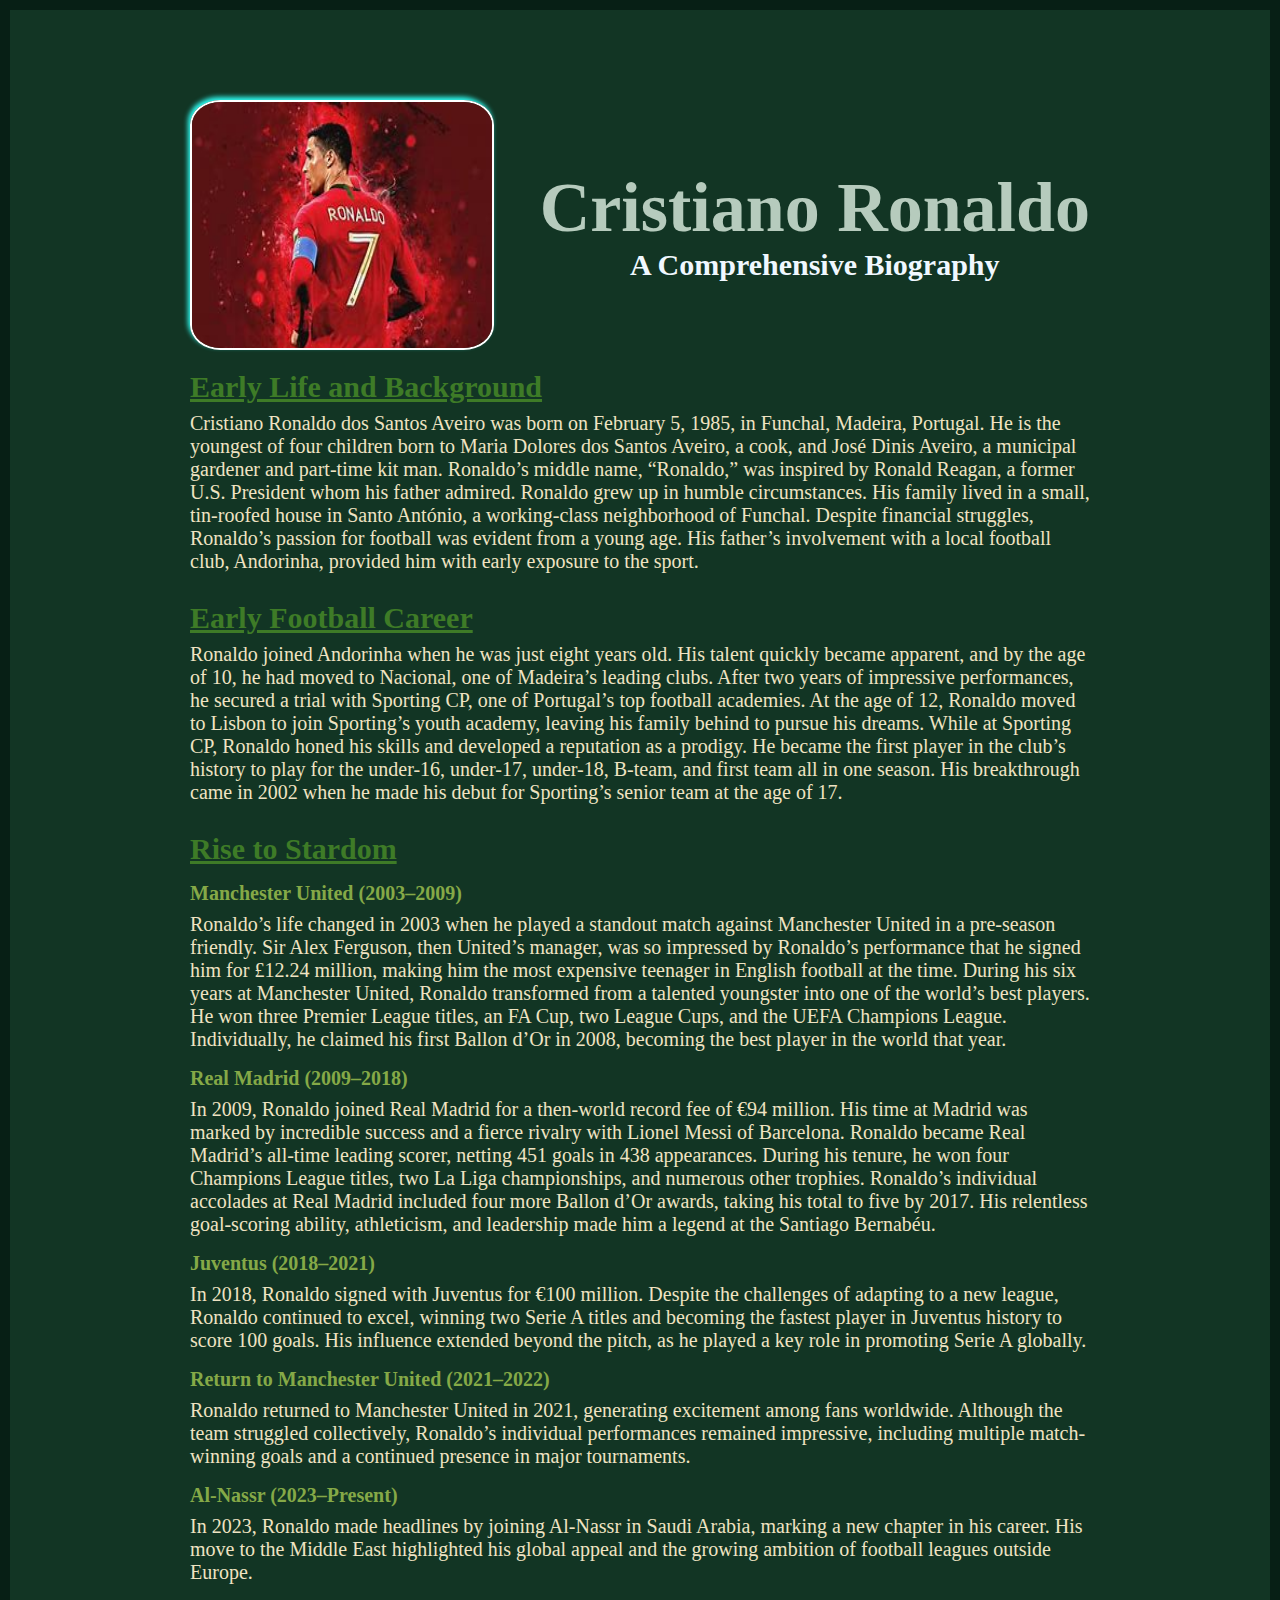
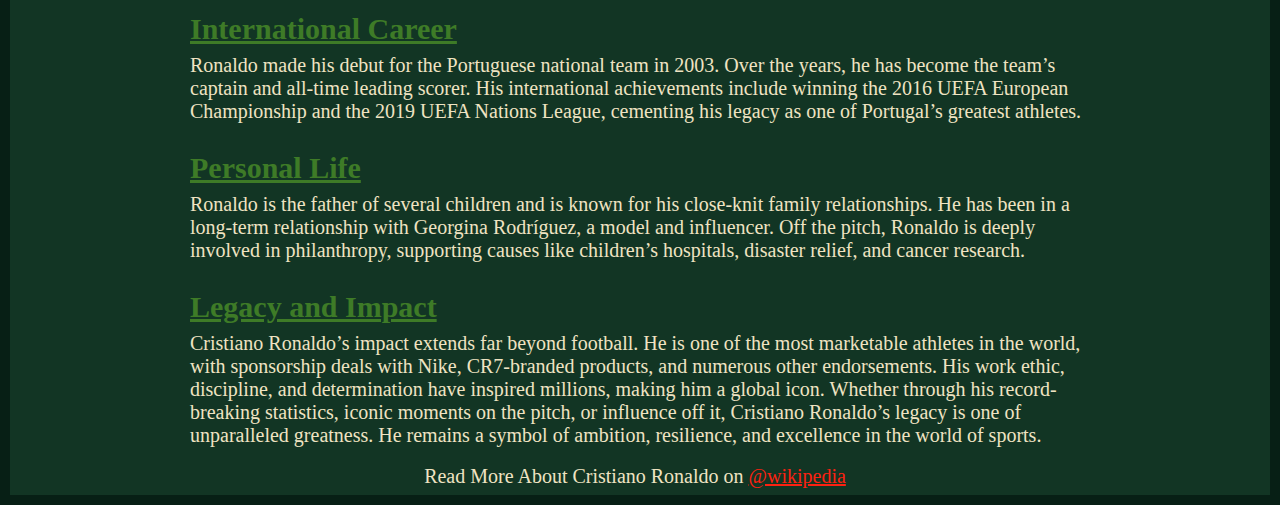
<file: Project-1/index.html>
<!DOCTYPE html>
<html lang="en">
<head>
    <meta charset="UTF-8">
    <meta name="viewport" content="width=device-width, initial-scale=1.0">
    <title>Tribute-website | Critiano-Ronaldo</title>
    <link rel="stylesheet" href="style.css">
</head>
<body>
    <div class="container">
        <div class="content">
<section class="main_section">
    <div class="main_img">
<img src="main-img.jpeg" alt="main_image">
    </div>
    <div>
        <h1>Cristiano Ronaldo</h1>
        <h2>A Comprehensive Biography</h2>
    </div>
</section>
<section class="bio" id="first">
    <h3>Early Life and Background</h3>
    <p>Cristiano Ronaldo dos Santos Aveiro was born on February 5, 1985, in Funchal, Madeira, Portugal. He is the youngest of four children born to Maria Dolores dos Santos Aveiro, a cook, and José Dinis Aveiro, a municipal gardener and part-time kit man. Ronaldo’s middle name, “Ronaldo,” was inspired by Ronald Reagan, a former U.S. President whom his father admired.
        Ronaldo grew up in humble circumstances. His family lived in a small, tin-roofed house in Santo António, a working-class neighborhood of Funchal. Despite financial struggles, Ronaldo’s passion for football was evident from a young age. His father’s involvement with a local football club, Andorinha, provided him with early exposure to the sport.</p>
</section>
<section class="bio">
    <h3>Early Football Career</h3>
    <p>Ronaldo joined Andorinha when he was just eight years old. His talent quickly became apparent, and by the age of 10, he had moved to Nacional, one of Madeira’s leading clubs. After two years of impressive performances, he secured a trial with Sporting CP, one of Portugal’s top football academies. At the age of 12, Ronaldo moved to Lisbon to join Sporting’s youth academy, leaving his family behind to pursue his dreams.

        While at Sporting CP, Ronaldo honed his skills and developed a reputation as a prodigy. He became the first player in the club’s history to play for the under-16, under-17, under-18, B-team, and first team all in one season. His breakthrough came in 2002 when he made his debut for Sporting’s senior team at the age of 17.</p>
</section>
<section class="bio">
    <h3>Rise to Stardom</h3>
    <h4>Manchester United (2003–2009)</h4>
    <p>Ronaldo’s life changed in 2003 when he played a standout match against Manchester United in a pre-season friendly. Sir Alex Ferguson, then United’s manager, was so impressed by Ronaldo’s performance that he signed him for £12.24 million, making him the most expensive teenager in English football at the time.

        During his six years at Manchester United, Ronaldo transformed from a talented youngster into one of the world’s best players. He won three Premier League titles, an FA Cup, two League Cups, and the UEFA Champions League. Individually, he claimed his first Ballon d’Or in 2008, becoming the best player in the world that year.</p>
    <h4>Real Madrid (2009–2018)</h4>
    <p>In 2009, Ronaldo joined Real Madrid for a then-world record fee of €94 million. His time at Madrid was marked by incredible success and a fierce rivalry with Lionel Messi of Barcelona. Ronaldo became Real Madrid’s all-time leading scorer, netting 451 goals in 438 appearances. During his tenure, he won four Champions League titles, two La Liga championships, and numerous other trophies.

        Ronaldo’s individual accolades at Real Madrid included four more Ballon d’Or awards, taking his total to five by 2017. His relentless goal-scoring ability, athleticism, and leadership made him a legend at the Santiago Bernabéu.</p>
        <h4>Juventus (2018–2021)</h4>
        <p>In 2018, Ronaldo signed with Juventus for €100 million. Despite the challenges of adapting to a new league, Ronaldo continued to excel, winning two Serie A titles and becoming the fastest player in Juventus history to score 100 goals. His influence extended beyond the pitch, as he played a key role in promoting Serie A globally.</p>
        <h4>Return to Manchester United (2021–2022)</h4>
        <p>Ronaldo returned to Manchester United in 2021, generating excitement among fans worldwide. Although the team struggled collectively, Ronaldo’s individual performances remained impressive, including multiple match-winning goals and a continued presence in major tournaments.</p>
        <h4>Al-Nassr (2023–Present)</h4>
        <p>In 2023, Ronaldo made headlines by joining Al-Nassr in Saudi Arabia, marking a new chapter in his career. His move to the Middle East highlighted his global appeal and the growing ambition of football leagues outside Europe.</p>
    </section>
    <section class="bio">
        <h3>International Career</h3>
        <p>Ronaldo made his debut for the Portuguese national team in 2003. Over the years, he has become the team’s captain and all-time leading scorer. His international achievements include winning the 2016 UEFA European Championship and the 2019 UEFA Nations League, cementing his legacy as one of Portugal’s greatest athletes.</p>
    </section>
    <section class="bio">
        <h3>Personal Life</h3>
        <p>Ronaldo is the father of several children and is known for his close-knit family relationships. He has been in a long-term relationship with Georgina Rodríguez, a model and influencer. Off the pitch, Ronaldo is deeply involved in philanthropy, supporting causes like children’s hospitals, disaster relief, and cancer research.</p>
    </section>
    <section class="bio">
        <h3>Legacy and Impact</h3>
        <p>Cristiano Ronaldo’s impact extends far beyond football. He is one of the most marketable athletes in the world, with sponsorship deals with Nike, CR7-branded products, and numerous other endorsements. His work ethic, discipline, and determination have inspired millions, making him a global icon.

            Whether through his record-breaking statistics, iconic moments on the pitch, or influence off it, Cristiano Ronaldo’s legacy is one of unparalleled greatness. He remains a symbol of ambition, resilience, and excellence in the world of sports.</p>
    </section>
    </div>
    <footer>
        <p>Read More About Cristiano Ronaldo on <a href="https://en.wikipedia.org/wiki/Cristiano_Ronaldo">@wikipedia</a></p>
    </footer>
</body>
</html>
</file>
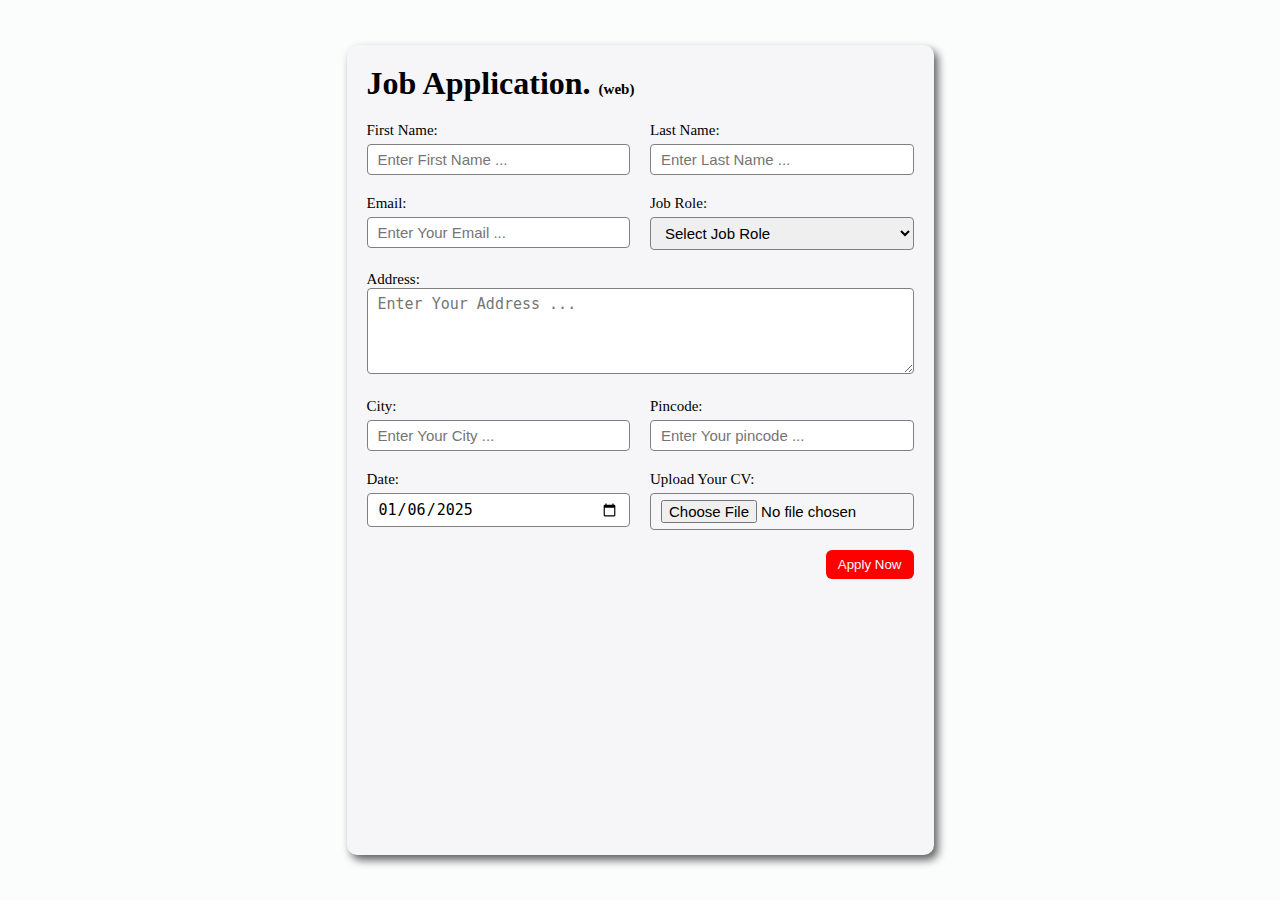
<file: Project-2/index.html>
<!DOCTYPE html>
<html lang="en">
<head>
    <meta charset="UTF-8">
    <meta name="viewport" content="width=device-width, initial-scale=1.0">
    <title>Job Application Form</title>
    <link rel="stylesheet" href="style.css">
</head>
<body>
    <div class="container">
        <div class="form_box">
            <h1>Job Application.
                <span class="title_small">(web)</span>
            </h1>
            <form action="post">
            <div class="form_container">
                <div class="form_content">
                    <label for="firstname">First Name:</label>
                    <input id="firstname" name="firstname" placeholder="Enter First Name ...">
                </div>
                <div class="form_content">
                    <label for="Last Name">Last Name:</label>
                    <input id="Last Name" name="Last Name" placeholder="Enter Last Name ...">
                </div>
                <div class="form_content">
                    <label for="Email">Email:</label>
                    <input type="email"  id="Email" name="Email" placeholder="Enter Your Email ...">
                </div>
                <div class="form_content">
                    <label for="job_role">Job Role:</label>
                    <select name="job_role" id="job_role">
                        <option value="">Select Job Role</option>
                        <option value="frontent">Frontend Developer</option>
                        <option value="backend">Backend Developer</option>
                        <option value="fullstack">Full Stack Developer</option>
                        <option value="ui_ux"> Ui Ux Designer</option>
                    </select>
                </div>
                <div class="textarea_content">
                    <label for="address">Address:</label>
                    <textarea name="address" id="address" cols="50" rows="4" placeholder="Enter Your Address ..."></textarea>
                </div>
                <div class="form_content">
                    <label for="city">City:</label>
                    <input type="text" name="city" id="city" placeholder="Enter Your City ...">
                </div>
                <div class="form_content">
                    <label for="pincode">Pincode:</label>
                    <input type="number"  id="pincode" name="pincode" placeholder="Enter Your pincode ...">
                </div>
                <div class="form_content">
                    <label for="date">Date:</label>
                    <input type="date" value="2025-01-06"  id="date" name="date">
                </div>
                <div class="form_content">
                    <label for="Upload">Upload Your CV:</label>
                    <input type="file" id="Upload" name="Upload">
                </div>
            </div>
            <div class="btn">
                <button type="submit">Apply Now</button>
            </div>
            </form>
        </div>
    </div>
</body>
</html>
</file>
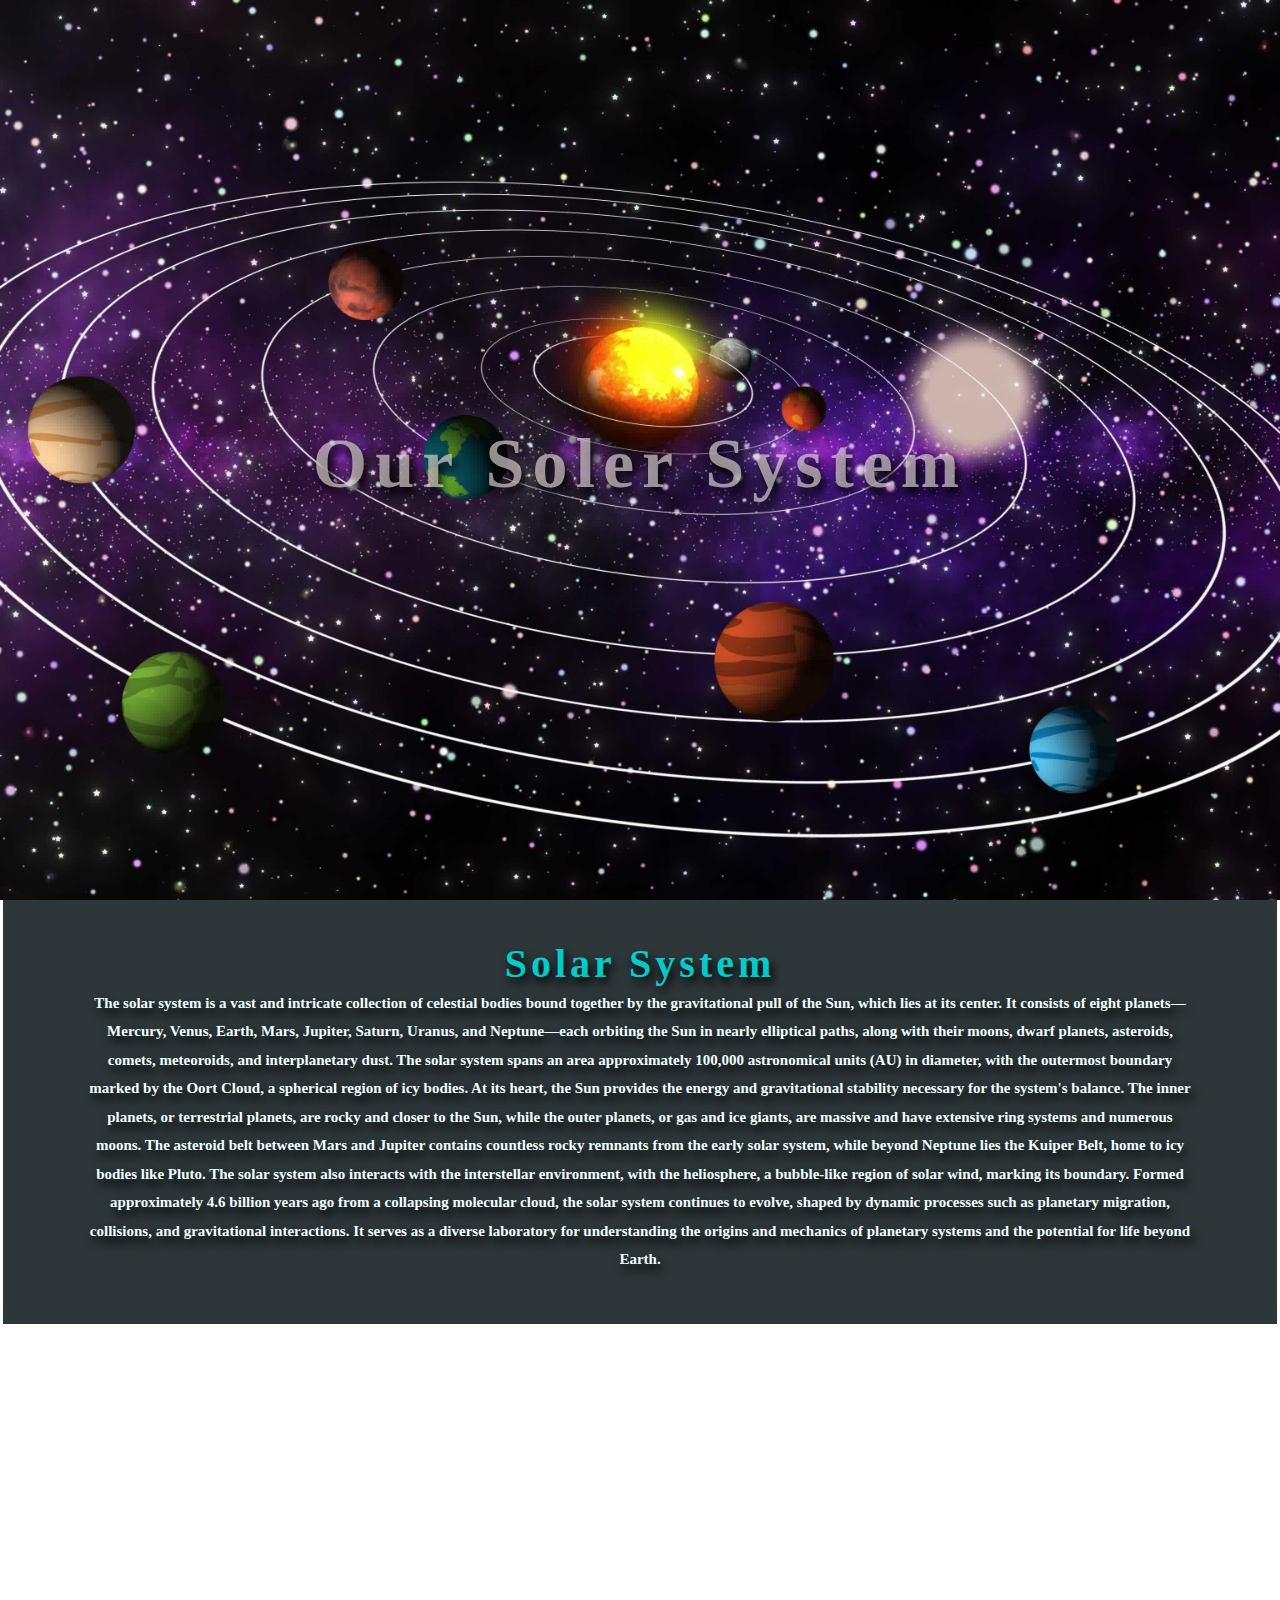
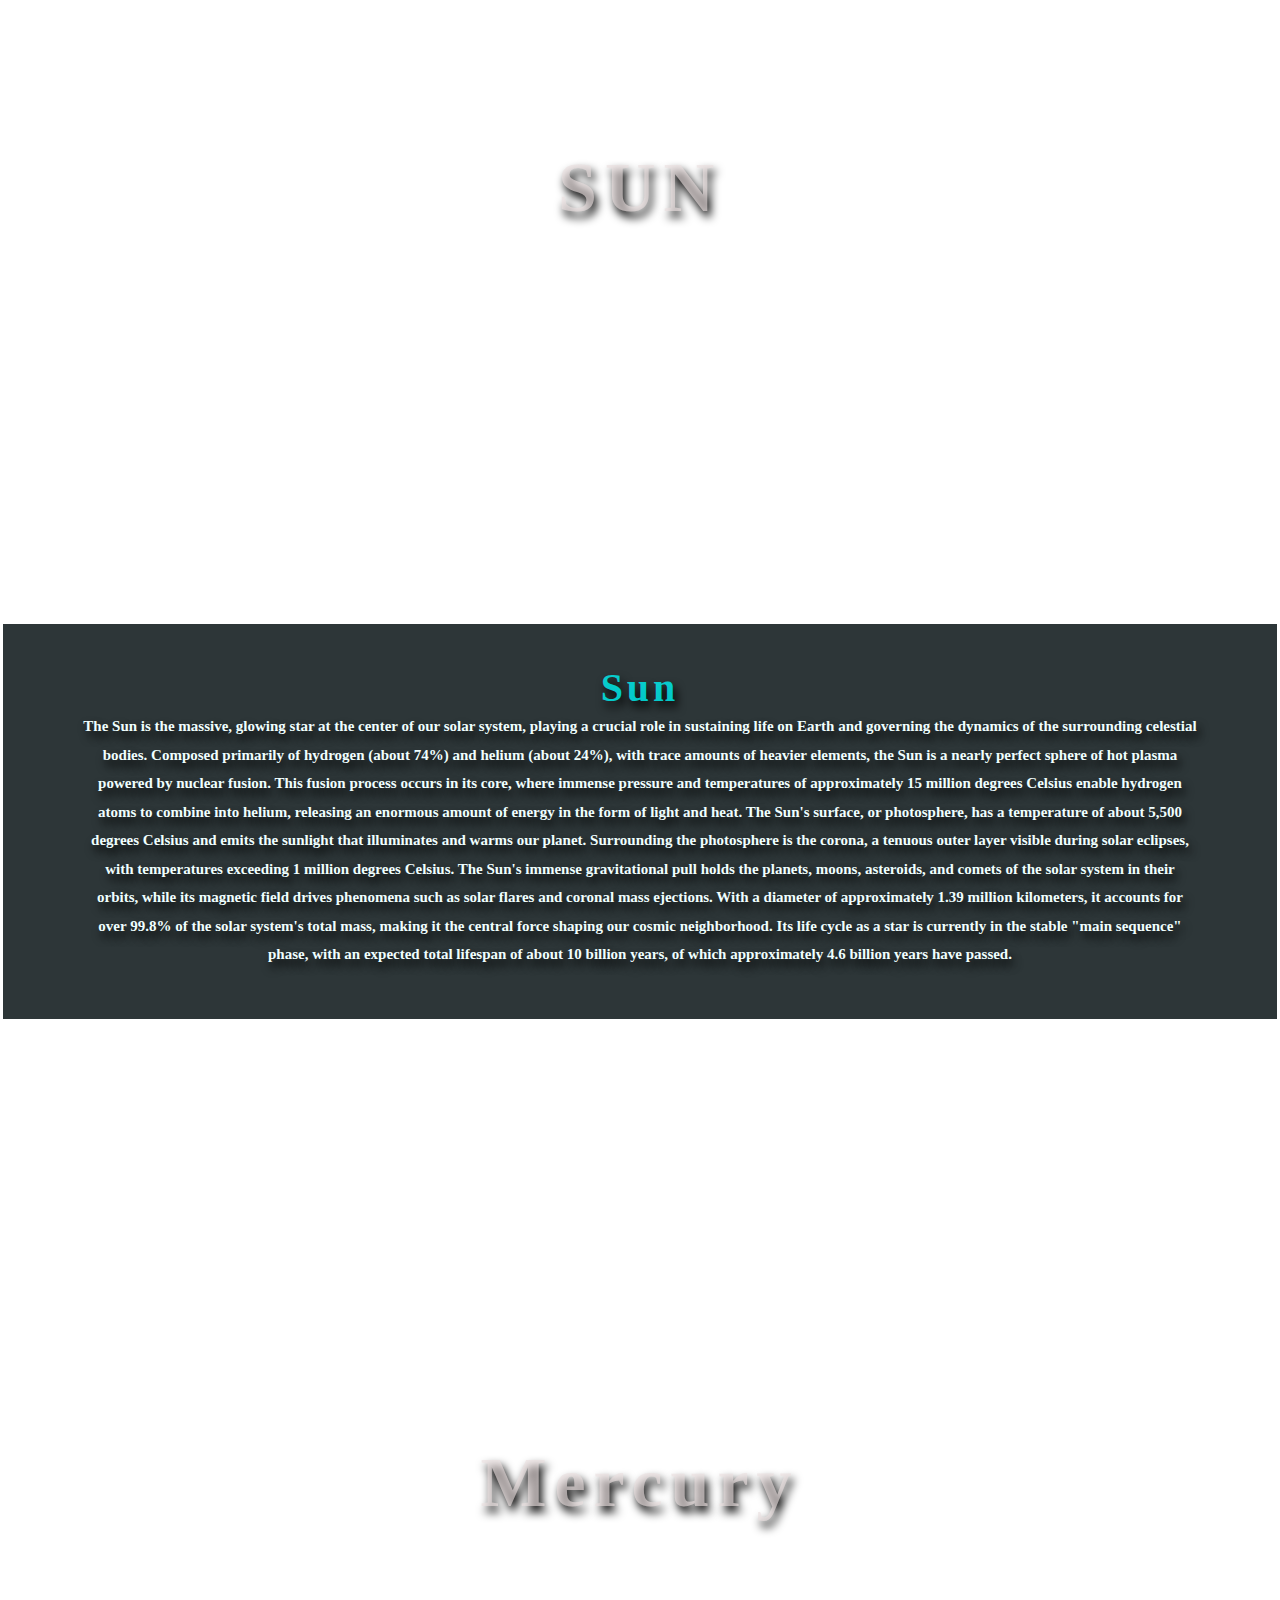
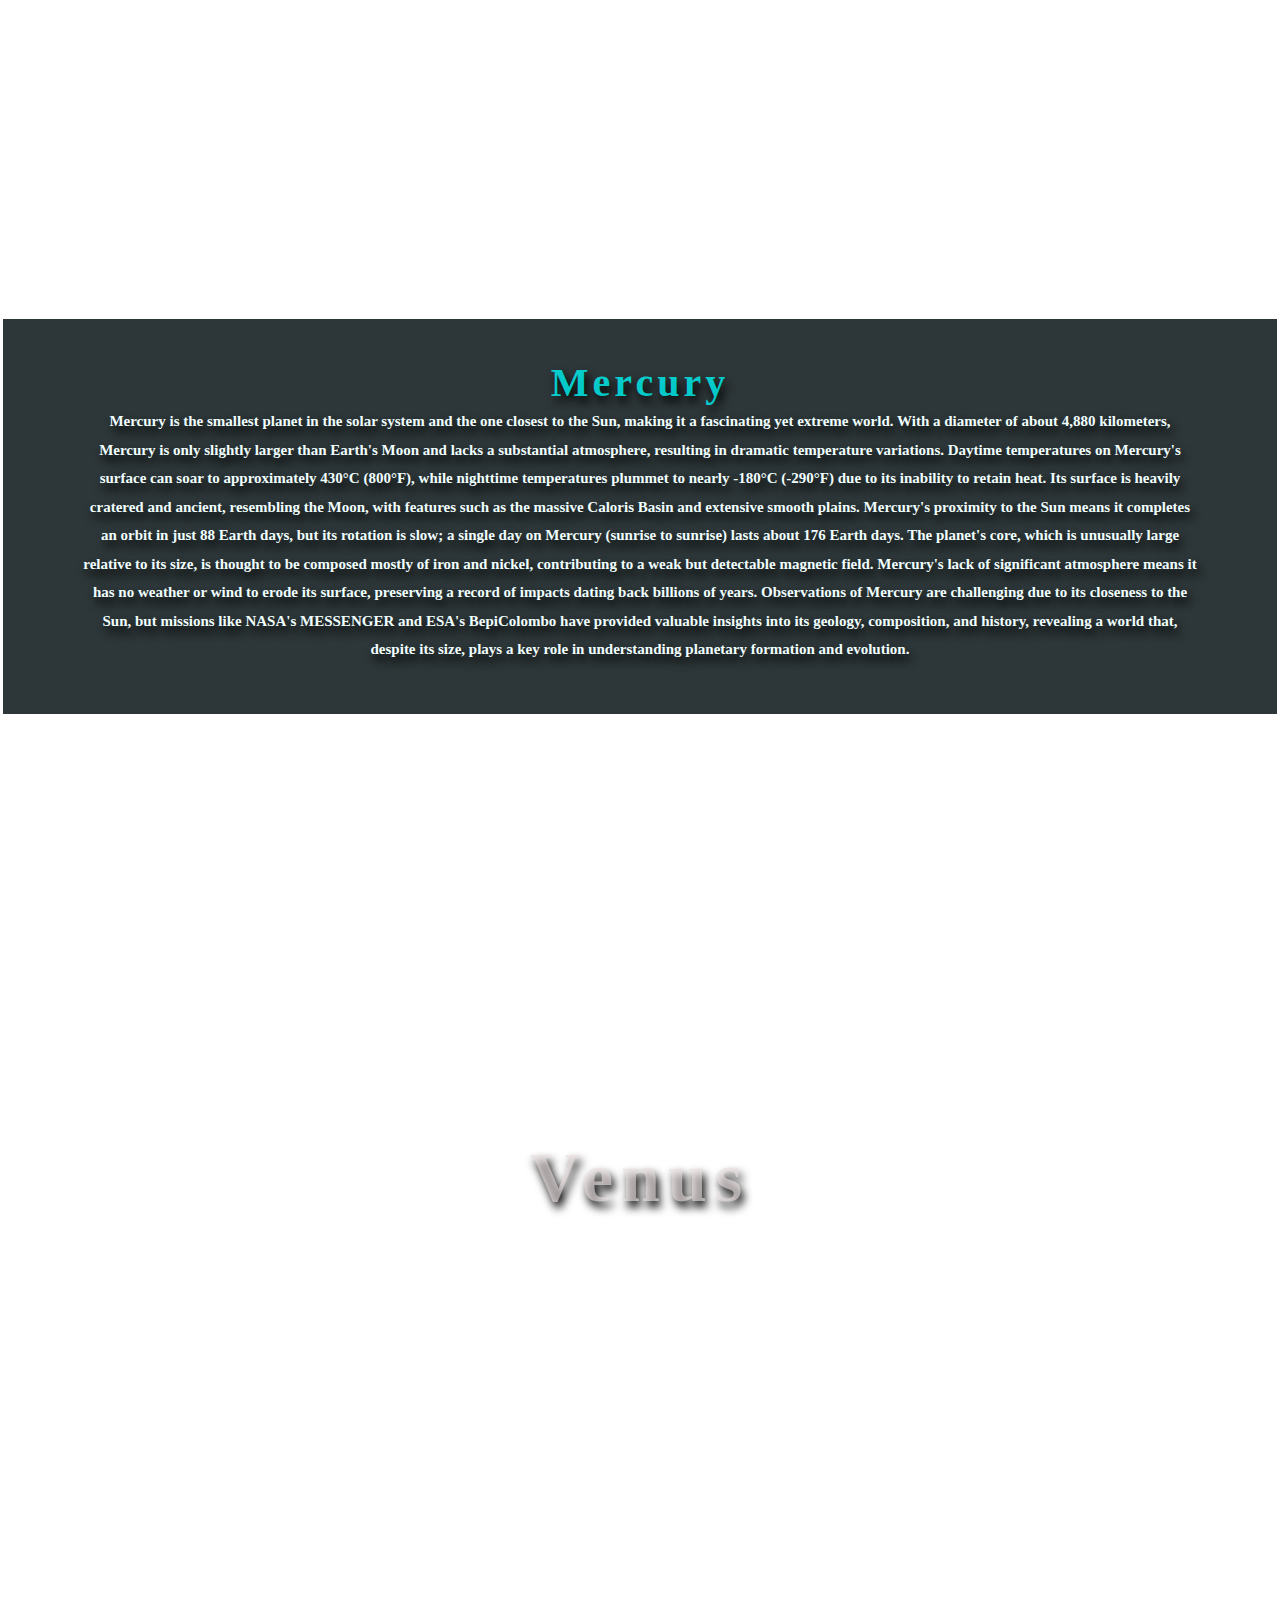
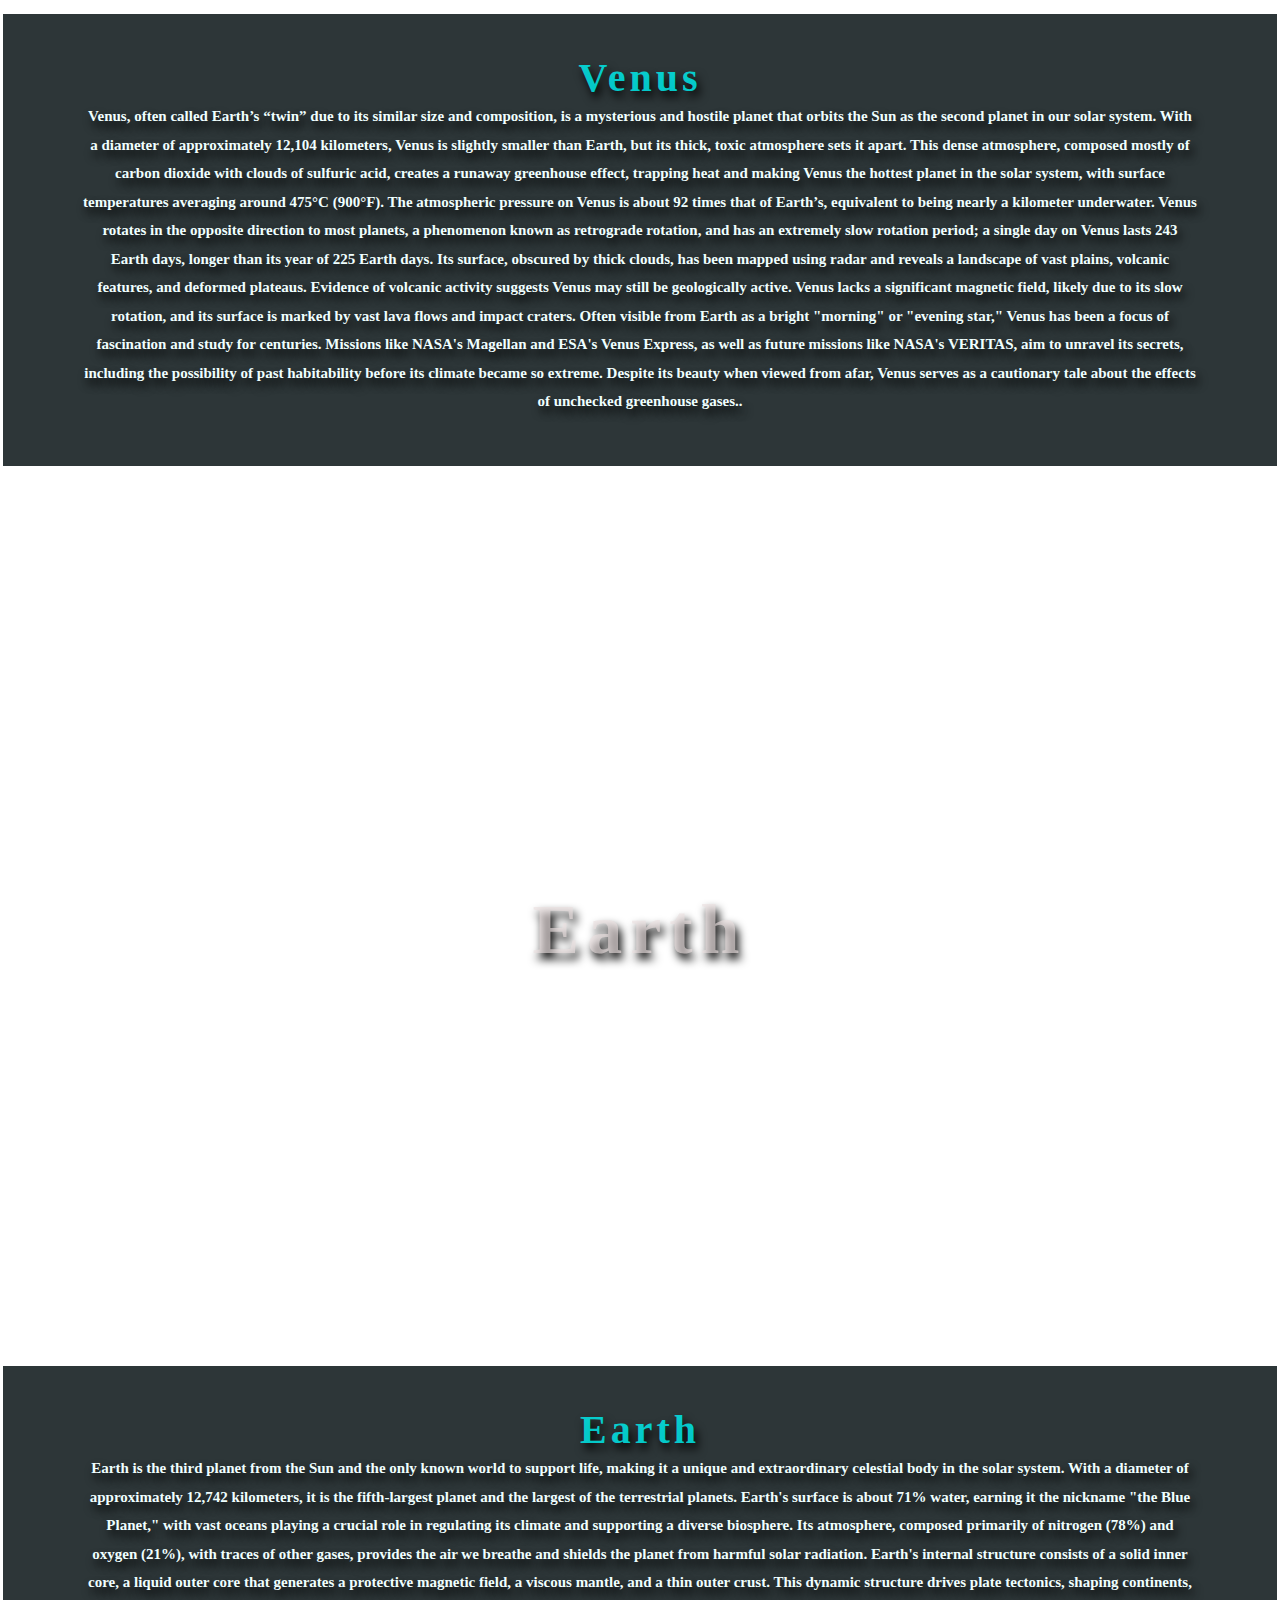
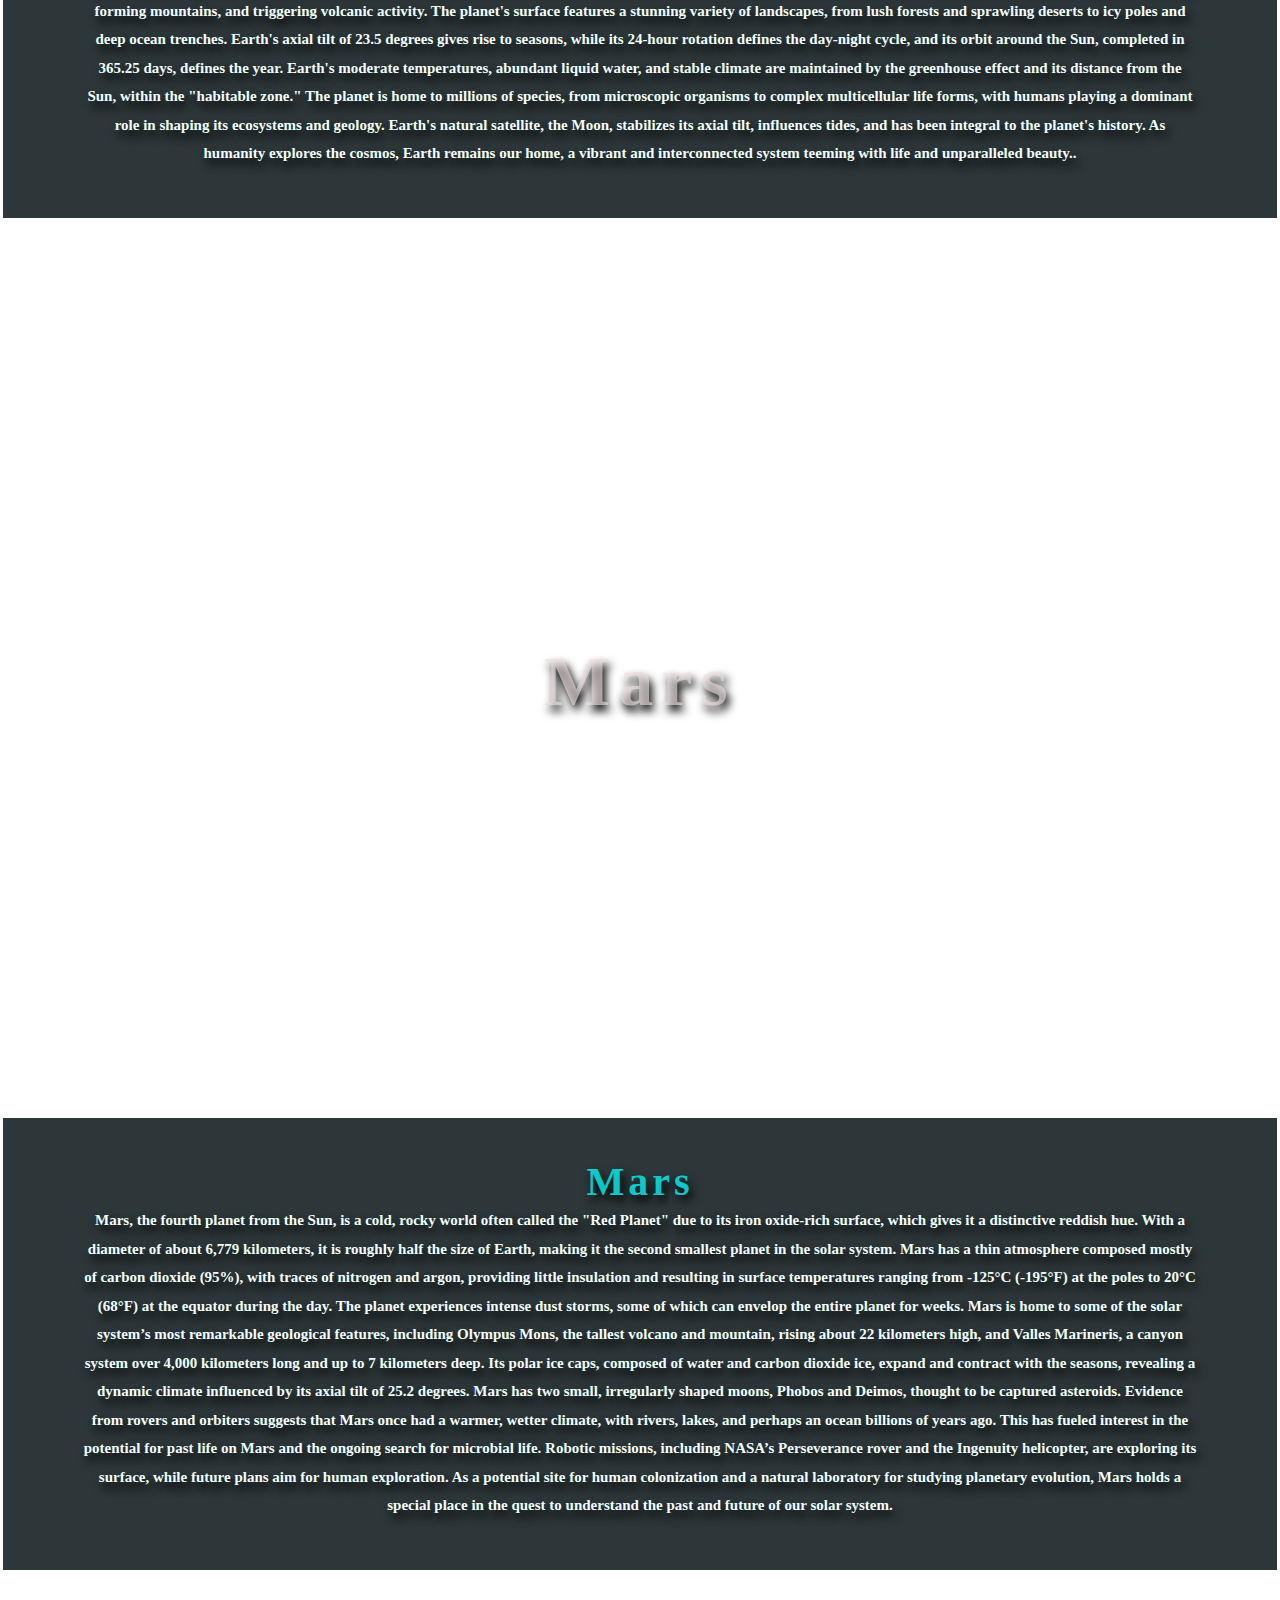
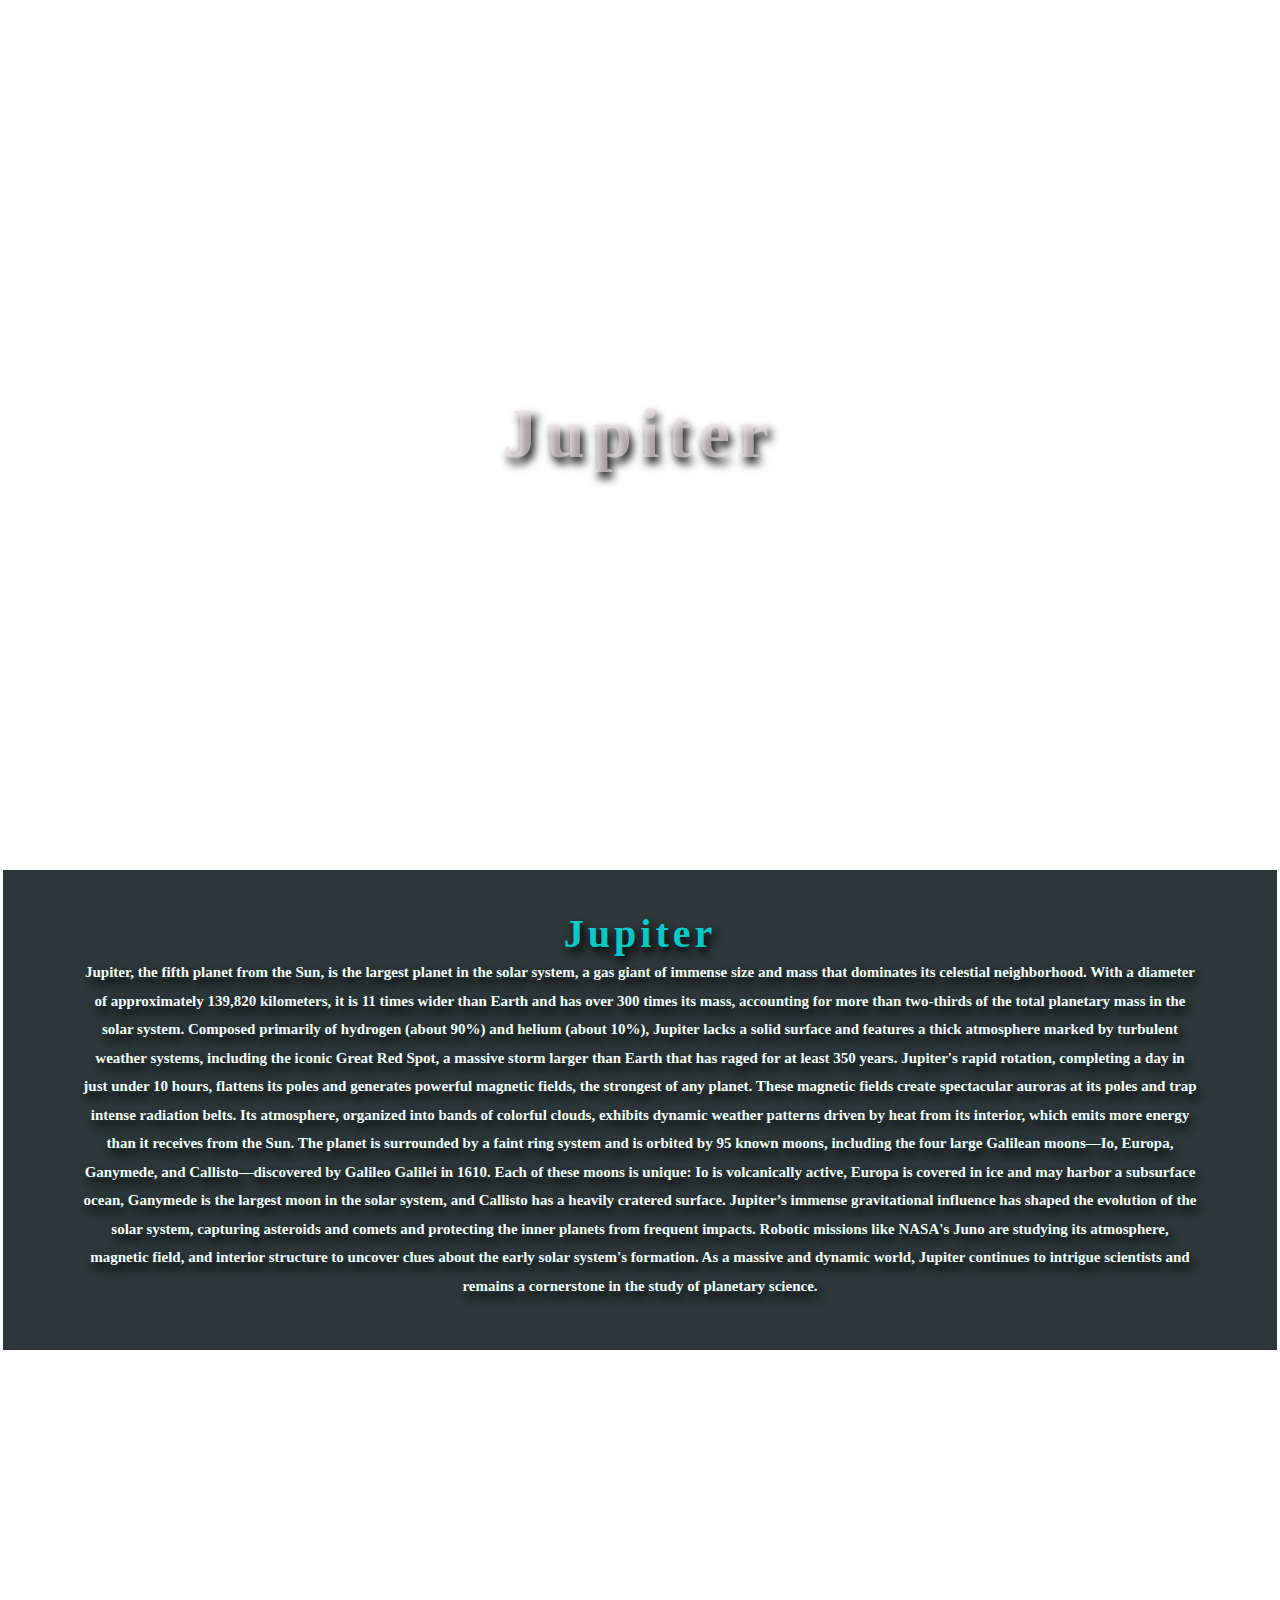
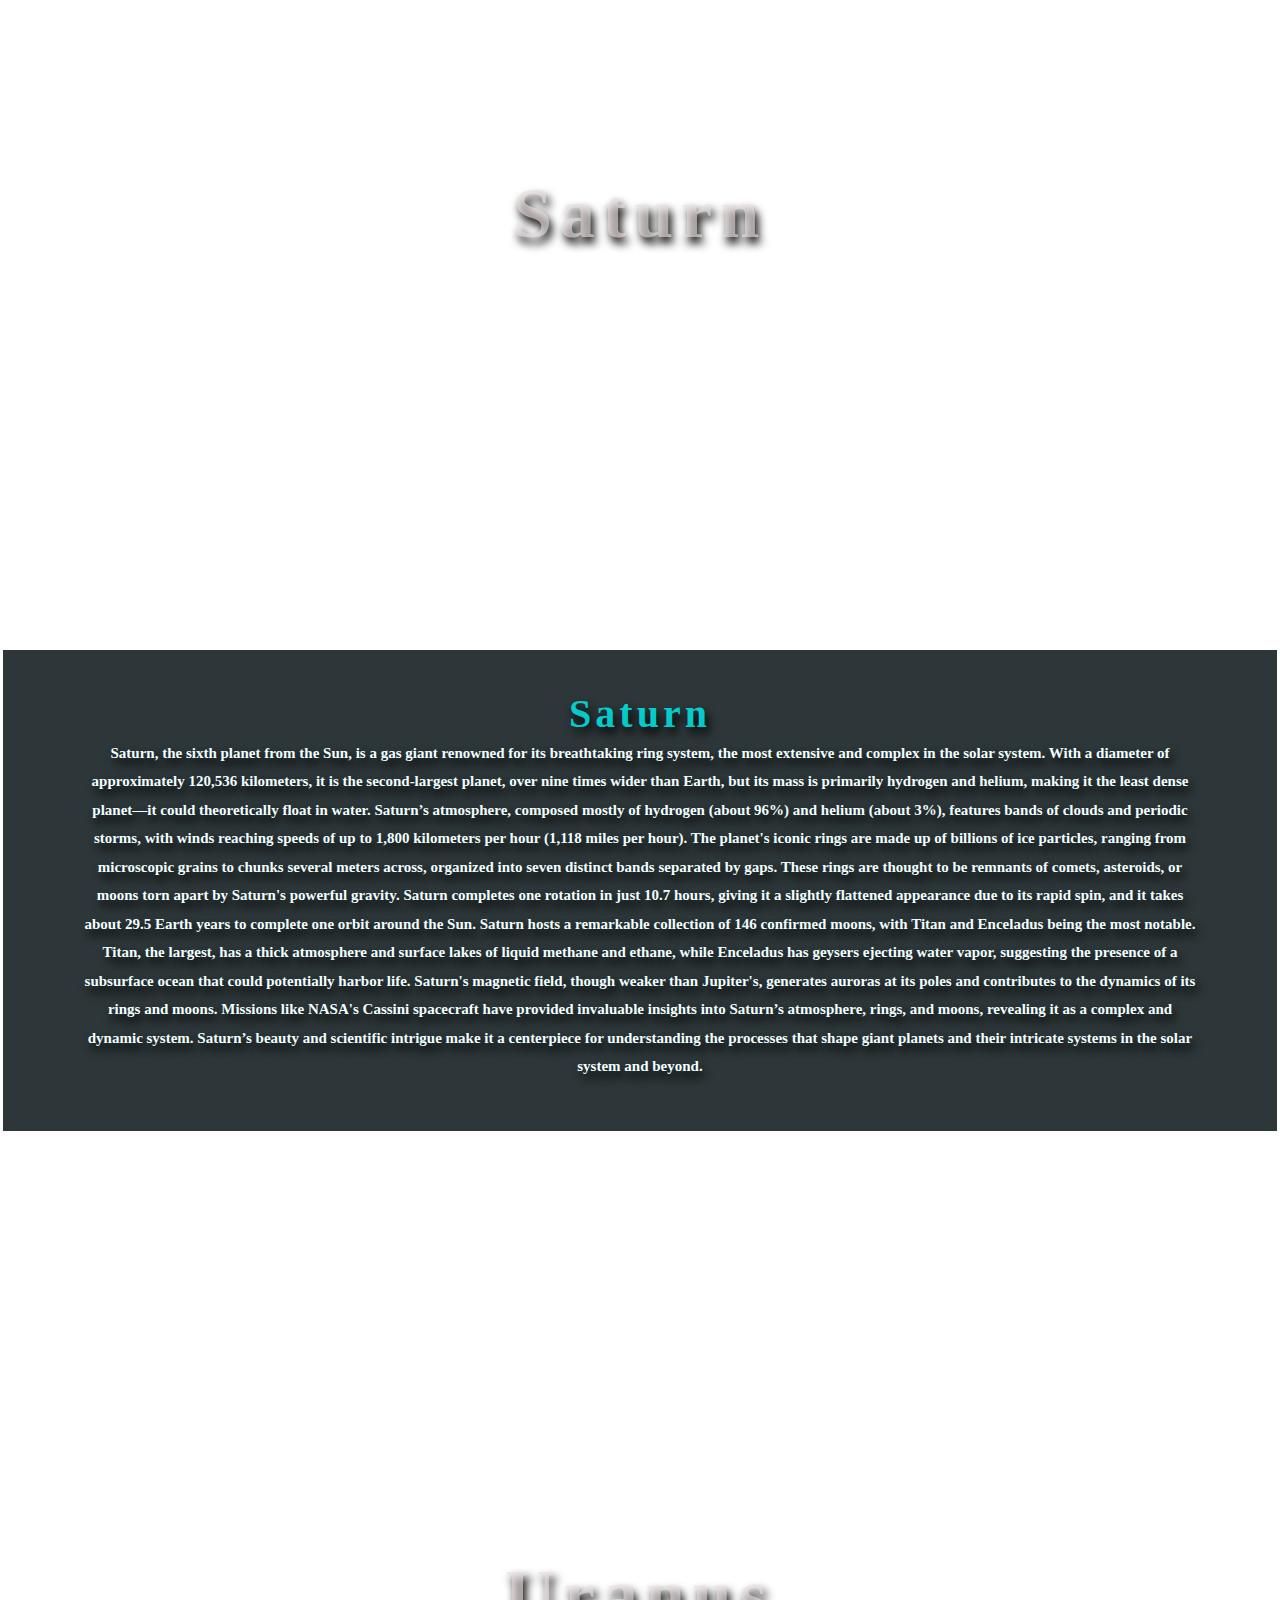
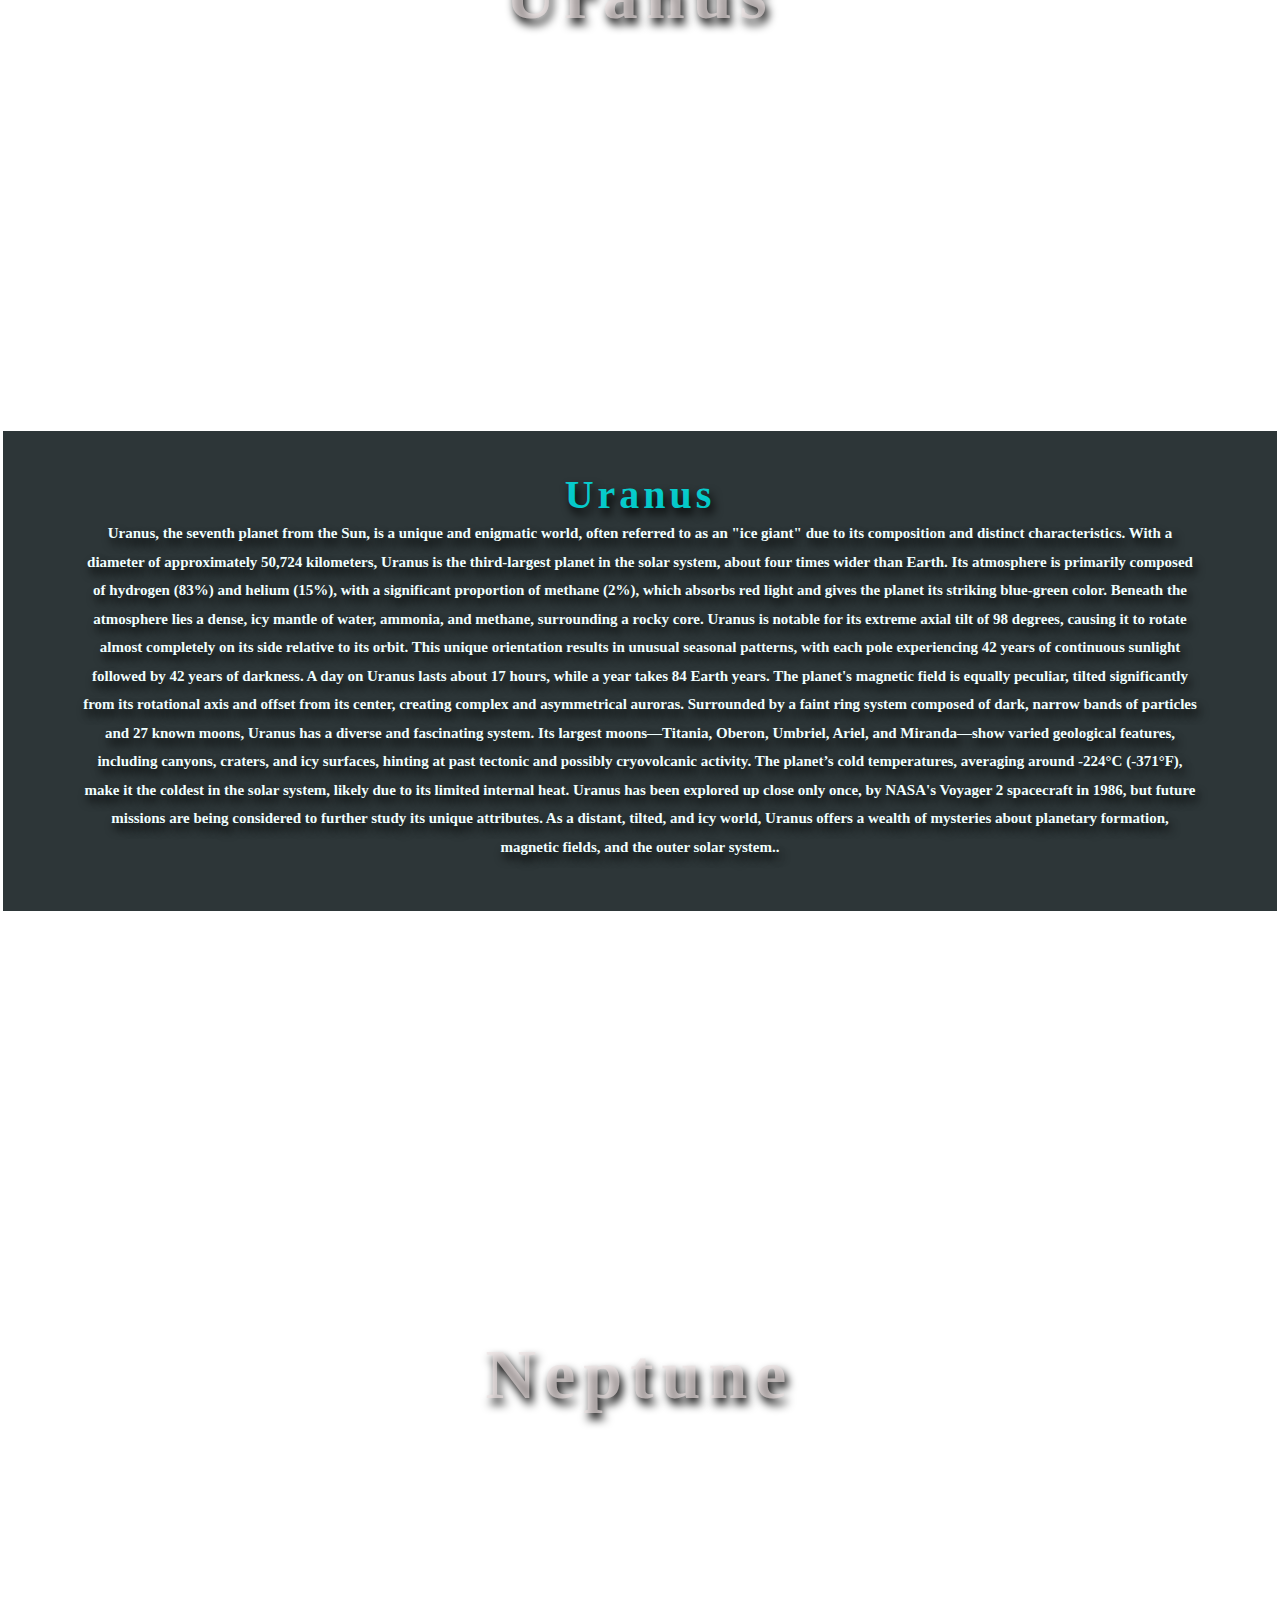
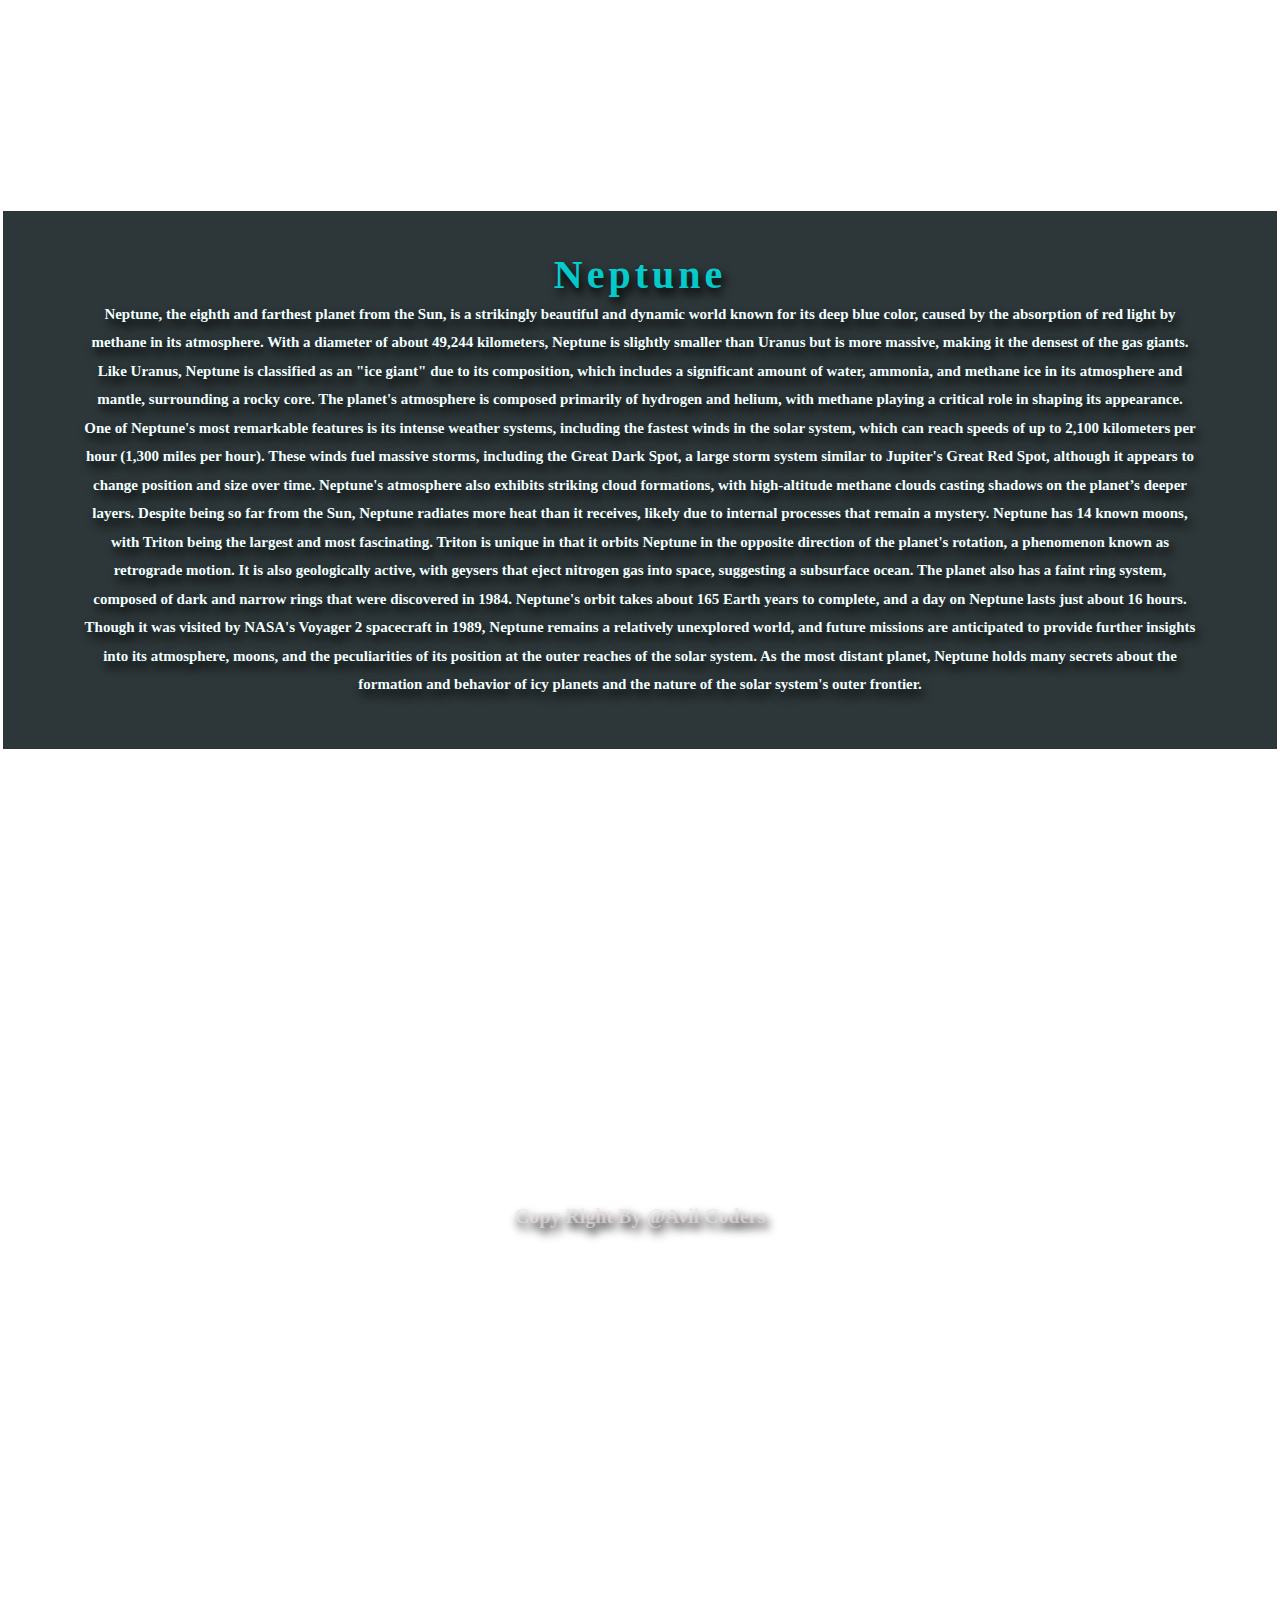
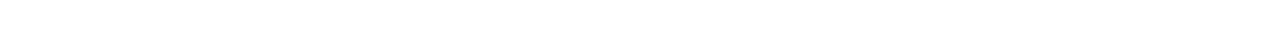
<file: Project-3/index.html>
<!DOCTYPE html>
<html lang="en">
<head>
    <meta charset="UTF-8">
    <meta name="viewport" content="width=device-width, initial-scale=1.0">
    <title>Parallax-website</title>
    <link rel="stylesheet" href="style.css">
</head>
<body>
    <section class="img1">
        <div class="imgtext">
            <span class="imgbg1">Our Soler System</span>
        </div>
    </section>
    <section class="texta1">
        <h2>Solar System</h2>
        <p>The solar system is a vast and intricate collection of celestial bodies bound together by the gravitational pull of the Sun, which lies at its center. It consists of eight planets—Mercury, Venus, Earth, Mars, Jupiter, Saturn, Uranus, and Neptune—each orbiting the Sun in nearly elliptical paths, along with their moons, dwarf planets, asteroids, comets, meteoroids, and interplanetary dust. The solar system spans an area approximately 100,000 astronomical units (AU) in diameter, with the outermost boundary marked by the Oort Cloud, a spherical region of icy bodies. At its heart, the Sun provides the energy and gravitational stability necessary for the system's balance. The inner planets, or terrestrial planets, are rocky and closer to the Sun, while the outer planets, or gas and ice giants, are massive and have extensive ring systems and numerous moons. The asteroid belt between Mars and Jupiter contains countless rocky remnants from the early solar system, while beyond Neptune lies the Kuiper Belt, home to icy bodies like Pluto. The solar system also interacts with the interstellar environment, with the heliosphere, a bubble-like region of solar wind, marking its boundary. Formed approximately 4.6 billion years ago from a collapsing molecular cloud, the solar system continues to evolve, shaped by dynamic processes such as planetary migration, collisions, and gravitational interactions. It serves as a diverse laboratory for understanding the origins and mechanics of planetary systems and the potential for life beyond Earth.</p>
    </section> 
    <section class="img2">
        <div class="imgtext">
            <span class="imgbg1">SUN</span>
        </div>
    </section> 
    <section class="texta1">
        <h2>Sun</h2>
        <p>The Sun is the massive, glowing star at the center of our solar system, playing a crucial role in sustaining life on Earth and governing the dynamics of the surrounding celestial bodies. Composed primarily of hydrogen (about 74%) and helium (about 24%), with trace amounts of heavier elements, the Sun is a nearly perfect sphere of hot plasma powered by nuclear fusion. This fusion process occurs in its core, where immense pressure and temperatures of approximately 15 million degrees Celsius enable hydrogen atoms to combine into helium, releasing an enormous amount of energy in the form of light and heat. The Sun's surface, or photosphere, has a temperature of about 5,500 degrees Celsius and emits the sunlight that illuminates and warms our planet. Surrounding the photosphere is the corona, a tenuous outer layer visible during solar eclipses, with temperatures exceeding 1 million degrees Celsius. The Sun's immense gravitational pull holds the planets, moons, asteroids, and comets of the solar system in their orbits, while its magnetic field drives phenomena such as solar flares and coronal mass ejections. With a diameter of approximately 1.39 million kilometers, it accounts for over 99.8% of the solar system's total mass, making it the central force shaping our cosmic neighborhood. Its life cycle as a star is currently in the stable "main sequence" phase, with an expected total lifespan of about 10 billion years, of which approximately 4.6 billion years have passed.</p>
    </section>
    <section class="img3">
        <div class="imgtext">
            <span class="imgbg1">Mercury</span>
        </div>
    </section> 
    <section class="texta1">
        <h2>Mercury</h2>
        <p>Mercury is the smallest planet in the solar system and the one closest to the Sun, making it a fascinating yet extreme world. With a diameter of about 4,880 kilometers, Mercury is only slightly larger than Earth's Moon and lacks a substantial atmosphere, resulting in dramatic temperature variations. Daytime temperatures on Mercury's surface can soar to approximately 430°C (800°F), while nighttime temperatures plummet to nearly -180°C (-290°F) due to its inability to retain heat. Its surface is heavily cratered and ancient, resembling the Moon, with features such as the massive Caloris Basin and extensive smooth plains. Mercury's proximity to the Sun means it completes an orbit in just 88 Earth days, but its rotation is slow; a single day on Mercury (sunrise to sunrise) lasts about 176 Earth days. The planet's core, which is unusually large relative to its size, is thought to be composed mostly of iron and nickel, contributing to a weak but detectable magnetic field. Mercury's lack of significant atmosphere means it has no weather or wind to erode its surface, preserving a record of impacts dating back billions of years. Observations of Mercury are challenging due to its closeness to the Sun, but missions like NASA's MESSENGER and ESA's BepiColombo have provided valuable insights into its geology, composition, and history, revealing a world that, despite its size, plays a key role in understanding planetary formation and evolution.</p>
    </section>
    <section class="img4">
        <div class="imgtext">
            <span class="imgbg1">Venus</span>
        </div>
    </section> 
    <section class="texta1">
        <h2>Venus</h2>
        <p>Venus, often called Earth’s “twin” due to its similar size and composition, is a mysterious and hostile planet that orbits the Sun as the second planet in our solar system. With a diameter of approximately 12,104 kilometers, Venus is slightly smaller than Earth, but its thick, toxic atmosphere sets it apart. This dense atmosphere, composed mostly of carbon dioxide with clouds of sulfuric acid, creates a runaway greenhouse effect, trapping heat and making Venus the hottest planet in the solar system, with surface temperatures averaging around 475°C (900°F). The atmospheric pressure on Venus is about 92 times that of Earth’s, equivalent to being nearly a kilometer underwater. 

            Venus rotates in the opposite direction to most planets, a phenomenon known as retrograde rotation, and has an extremely slow rotation period; a single day on Venus lasts 243 Earth days, longer than its year of 225 Earth days. Its surface, obscured by thick clouds, has been mapped using radar and reveals a landscape of vast plains, volcanic features, and deformed plateaus. Evidence of volcanic activity suggests Venus may still be geologically active. Venus lacks a significant magnetic field, likely due to its slow rotation, and its surface is marked by vast lava flows and impact craters.
            
            Often visible from Earth as a bright "morning" or "evening star," Venus has been a focus of fascination and study for centuries. Missions like NASA's Magellan and ESA's Venus Express, as well as future missions like NASA's VERITAS, aim to unravel its secrets, including the possibility of past habitability before its climate became so extreme. Despite its beauty when viewed from afar, Venus serves as a cautionary tale about the effects of unchecked greenhouse gases..</p>
    </section>
    <section class="img5">
        <div class="imgtext">
            <span class="imgbg1">Earth</span>
        </div>
    </section> 
    <section class="texta1">
        <h2>Earth</h2>
        <p>Earth is the third planet from the Sun and the only known world to support life, making it a unique and extraordinary celestial body in the solar system. With a diameter of approximately 12,742 kilometers, it is the fifth-largest planet and the largest of the terrestrial planets. Earth's surface is about 71% water, earning it the nickname "the Blue Planet," with vast oceans playing a crucial role in regulating its climate and supporting a diverse biosphere. Its atmosphere, composed primarily of nitrogen (78%) and oxygen (21%), with traces of other gases, provides the air we breathe and shields the planet from harmful solar radiation.

            Earth's internal structure consists of a solid inner core, a liquid outer core that generates a protective magnetic field, a viscous mantle, and a thin outer crust. This dynamic structure drives plate tectonics, shaping continents, forming mountains, and triggering volcanic activity. The planet's surface features a stunning variety of landscapes, from lush forests and sprawling deserts to icy poles and deep ocean trenches. Earth's axial tilt of 23.5 degrees gives rise to seasons, while its 24-hour rotation defines the day-night cycle, and its orbit around the Sun, completed in 365.25 days, defines the year.
            
            Earth's moderate temperatures, abundant liquid water, and stable climate are maintained by the greenhouse effect and its distance from the Sun, within the "habitable zone." The planet is home to millions of species, from microscopic organisms to complex multicellular life forms, with humans playing a dominant role in shaping its ecosystems and geology. Earth's natural satellite, the Moon, stabilizes its axial tilt, influences tides, and has been integral to the planet's history. As humanity explores the cosmos, Earth remains our home, a vibrant and interconnected system teeming with life and unparalleled beauty..</p>
    </section>
    <section class="img6">
        <div class="imgtext">
            <span class="imgbg1">Mars</span>
        </div>
    </section>
    <section class="texta1">
        <h2>Mars</h2>
        <p>Mars, the fourth planet from the Sun, is a cold, rocky world often called the "Red Planet" due to its iron oxide-rich surface, which gives it a distinctive reddish hue. With a diameter of about 6,779 kilometers, it is roughly half the size of Earth, making it the second smallest planet in the solar system. Mars has a thin atmosphere composed mostly of carbon dioxide (95%), with traces of nitrogen and argon, providing little insulation and resulting in surface temperatures ranging from -125°C (-195°F) at the poles to 20°C (68°F) at the equator during the day. The planet experiences intense dust storms, some of which can envelop the entire planet for weeks.

            Mars is home to some of the solar system’s most remarkable geological features, including Olympus Mons, the tallest volcano and mountain, rising about 22 kilometers high, and Valles Marineris, a canyon system over 4,000 kilometers long and up to 7 kilometers deep. Its polar ice caps, composed of water and carbon dioxide ice, expand and contract with the seasons, revealing a dynamic climate influenced by its axial tilt of 25.2 degrees. Mars has two small, irregularly shaped moons, Phobos and Deimos, thought to be captured asteroids.
            
            Evidence from rovers and orbiters suggests that Mars once had a warmer, wetter climate, with rivers, lakes, and perhaps an ocean billions of years ago. This has fueled interest in the potential for past life on Mars and the ongoing search for microbial life. Robotic missions, including NASA’s Perseverance rover and the Ingenuity helicopter, are exploring its surface, while future plans aim for human exploration. As a potential site for human colonization and a natural laboratory for studying planetary evolution, Mars holds a special place in the quest to understand the past and future of our solar system.</p>
    </section>
    <section class="img7">
        <div class="imgtext">
            <span class="imgbg1">Jupiter</span>
        </div>
    </section>
    <section class="texta1">
        <h2>Jupiter</h2>
        <p>Jupiter, the fifth planet from the Sun, is the largest planet in the solar system, a gas giant of immense size and mass that dominates its celestial neighborhood. With a diameter of approximately 139,820 kilometers, it is 11 times wider than Earth and has over 300 times its mass, accounting for more than two-thirds of the total planetary mass in the solar system. Composed primarily of hydrogen (about 90%) and helium (about 10%), Jupiter lacks a solid surface and features a thick atmosphere marked by turbulent weather systems, including the iconic Great Red Spot, a massive storm larger than Earth that has raged for at least 350 years.

            Jupiter's rapid rotation, completing a day in just under 10 hours, flattens its poles and generates powerful magnetic fields, the strongest of any planet. These magnetic fields create spectacular auroras at its poles and trap intense radiation belts. Its atmosphere, organized into bands of colorful clouds, exhibits dynamic weather patterns driven by heat from its interior, which emits more energy than it receives from the Sun.
            
            The planet is surrounded by a faint ring system and is orbited by 95 known moons, including the four large Galilean moons—Io, Europa, Ganymede, and Callisto—discovered by Galileo Galilei in 1610. Each of these moons is unique: Io is volcanically active, Europa is covered in ice and may harbor a subsurface ocean, Ganymede is the largest moon in the solar system, and Callisto has a heavily cratered surface.
            
            Jupiter’s immense gravitational influence has shaped the evolution of the solar system, capturing asteroids and comets and protecting the inner planets from frequent impacts. Robotic missions like NASA's Juno are studying its atmosphere, magnetic field, and interior structure to uncover clues about the early solar system's formation. As a massive and dynamic world, Jupiter continues to intrigue scientists and remains a cornerstone in the study of planetary science.</p>
    </section>
    <section class="img8">
        <div class="imgtext">
            <span class="imgbg1">Saturn</span>
        </div>
    </section>
    <section class="texta1">
        <h2>Saturn</h2>
        <p>Saturn, the sixth planet from the Sun, is a gas giant renowned for its breathtaking ring system, the most extensive and complex in the solar system. With a diameter of approximately 120,536 kilometers, it is the second-largest planet, over nine times wider than Earth, but its mass is primarily hydrogen and helium, making it the least dense planet—it could theoretically float in water. Saturn’s atmosphere, composed mostly of hydrogen (about 96%) and helium (about 3%), features bands of clouds and periodic storms, with winds reaching speeds of up to 1,800 kilometers per hour (1,118 miles per hour).

            The planet's iconic rings are made up of billions of ice particles, ranging from microscopic grains to chunks several meters across, organized into seven distinct bands separated by gaps. These rings are thought to be remnants of comets, asteroids, or moons torn apart by Saturn's powerful gravity. Saturn completes one rotation in just 10.7 hours, giving it a slightly flattened appearance due to its rapid spin, and it takes about 29.5 Earth years to complete one orbit around the Sun.
            
            Saturn hosts a remarkable collection of 146 confirmed moons, with Titan and Enceladus being the most notable. Titan, the largest, has a thick atmosphere and surface lakes of liquid methane and ethane, while Enceladus has geysers ejecting water vapor, suggesting the presence of a subsurface ocean that could potentially harbor life. Saturn's magnetic field, though weaker than Jupiter's, generates auroras at its poles and contributes to the dynamics of its rings and moons.
            
            Missions like NASA's Cassini spacecraft have provided invaluable insights into Saturn’s atmosphere, rings, and moons, revealing it as a complex and dynamic system. Saturn’s beauty and scientific intrigue make it a centerpiece for understanding the processes that shape giant planets and their intricate systems in the solar system and beyond.</p>
    </section>
    <section class="img9">
        <div class="imgtext">
            <span class="imgbg1">Uranus</span>
        </div>
    </section>
    <section class="texta1">
        <h2>Uranus</h2>
        <p>Uranus, the seventh planet from the Sun, is a unique and enigmatic world, often referred to as an "ice giant" due to its composition and distinct characteristics. With a diameter of approximately 50,724 kilometers, Uranus is the third-largest planet in the solar system, about four times wider than Earth. Its atmosphere is primarily composed of hydrogen (83%) and helium (15%), with a significant proportion of methane (2%), which absorbs red light and gives the planet its striking blue-green color. Beneath the atmosphere lies a dense, icy mantle of water, ammonia, and methane, surrounding a rocky core.

            Uranus is notable for its extreme axial tilt of 98 degrees, causing it to rotate almost completely on its side relative to its orbit. This unique orientation results in unusual seasonal patterns, with each pole experiencing 42 years of continuous sunlight followed by 42 years of darkness. A day on Uranus lasts about 17 hours, while a year takes 84 Earth years. The planet's magnetic field is equally peculiar, tilted significantly from its rotational axis and offset from its center, creating complex and asymmetrical auroras.
            
            Surrounded by a faint ring system composed of dark, narrow bands of particles and 27 known moons, Uranus has a diverse and fascinating system. Its largest moons—Titania, Oberon, Umbriel, Ariel, and Miranda—show varied geological features, including canyons, craters, and icy surfaces, hinting at past tectonic and possibly cryovolcanic activity.
            
            The planet’s cold temperatures, averaging around -224°C (-371°F), make it the coldest in the solar system, likely due to its limited internal heat. Uranus has been explored up close only once, by NASA's Voyager 2 spacecraft in 1986, but future missions are being considered to further study its unique attributes. As a distant, tilted, and icy world, Uranus offers a wealth of mysteries about planetary formation, magnetic fields, and the outer solar system..</p>
    </section>
    <section class="img10">
        <div class="imgtext">
            <span class="imgbg1">Neptune</span>
        </div>
    </section>
    <section class="texta1">
        <h2>Neptune</h2>
        <p>Neptune, the eighth and farthest planet from the Sun, is a strikingly beautiful and dynamic world known for its deep blue color, caused by the absorption of red light by methane in its atmosphere. With a diameter of about 49,244 kilometers, Neptune is slightly smaller than Uranus but is more massive, making it the densest of the gas giants. Like Uranus, Neptune is classified as an "ice giant" due to its composition, which includes a significant amount of water, ammonia, and methane ice in its atmosphere and mantle, surrounding a rocky core. The planet's atmosphere is composed primarily of hydrogen and helium, with methane playing a critical role in shaping its appearance.

            One of Neptune's most remarkable features is its intense weather systems, including the fastest winds in the solar system, which can reach speeds of up to 2,100 kilometers per hour (1,300 miles per hour). These winds fuel massive storms, including the Great Dark Spot, a large storm system similar to Jupiter's Great Red Spot, although it appears to change position and size over time. Neptune's atmosphere also exhibits striking cloud formations, with high-altitude methane clouds casting shadows on the planet’s deeper layers. Despite being so far from the Sun, Neptune radiates more heat than it receives, likely due to internal processes that remain a mystery.
            
            Neptune has 14 known moons, with Triton being the largest and most fascinating. Triton is unique in that it orbits Neptune in the opposite direction of the planet's rotation, a phenomenon known as retrograde motion. It is also geologically active, with geysers that eject nitrogen gas into space, suggesting a subsurface ocean. The planet also has a faint ring system, composed of dark and narrow rings that were discovered in 1984.
            
            Neptune's orbit takes about 165 Earth years to complete, and a day on Neptune lasts just about 16 hours. Though it was visited by NASA's Voyager 2 spacecraft in 1989, Neptune remains a relatively unexplored world, and future missions are anticipated to provide further insights into its atmosphere, moons, and the peculiarities of its position at the outer reaches of the solar system. As the most distant planet, Neptune holds many secrets about the formation and behavior of icy planets and the nature of the solar system's outer frontier.</p>
    </section>
    <section class="img1">
        <div class="imgtext">
            <span class="imgbg1 footer">copy right by @Avii coders</span>
        </div>
    </section>
</body>
</html>
</file>
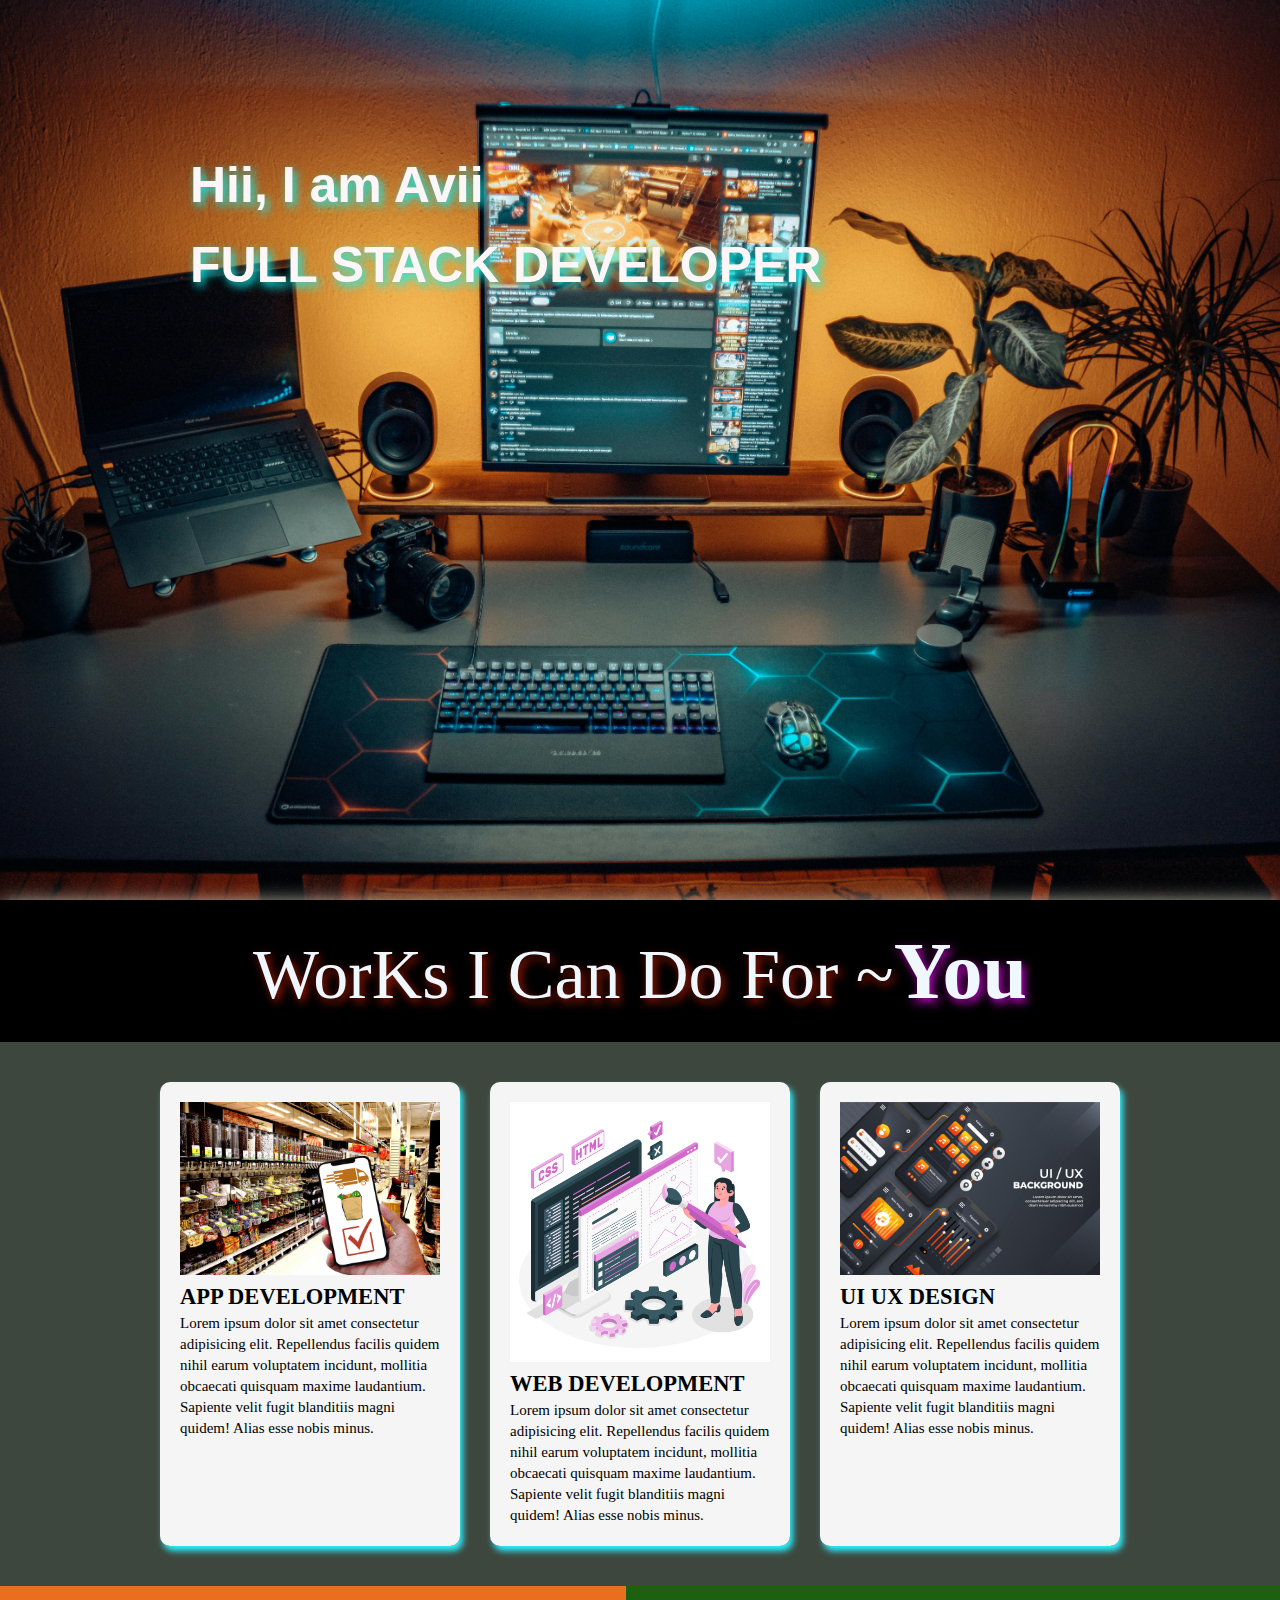
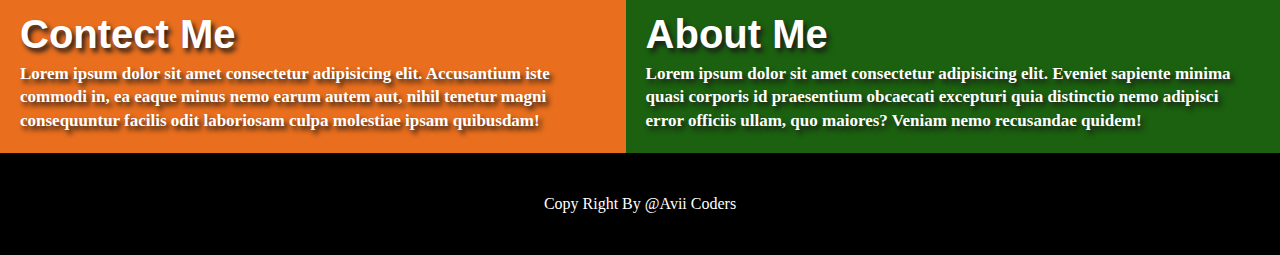
<file: Project-4/index.html>
<!DOCTYPE html>
<html lang="en">
<head>
    <meta charset="UTF-8">
    <meta name="viewport" content="width=device-width, initial-scale=1.0">
    <title>coder-Landing-page</title>
    <link rel="stylesheet" href="style.css">
</head>
<body>
<section class="herosection">
<div class="textarea">
    <h2>Hii, I am Avii</h2>
    <h3>FULL STACK DEVELOPER</h3>
</div>
</section>
<section class="blackbox">
<h2>WorKs I Can Do For ~<span>You</span></h2>
</section>
<section class="works">
    <div class="cards">
<div class="img-container">
    <img src="img-2.jpg" alt="img-2">
<h2>APP DEVELOPMENT</h2>
<p>Lorem ipsum dolor sit amet consectetur adipisicing elit. Repellendus facilis quidem nihil earum voluptatem incidunt, mollitia obcaecati quisquam maxime laudantium. Sapiente velit fugit blanditiis magni quidem! Alias esse nobis minus.</p>
</div>
    </div>
    <div class="cards">
        <div class="img-container">
            <img src="img-3.jpg" alt="img-3">
        <h2>WEB DEVELOPMENT</h2>
        <p>Lorem ipsum dolor sit amet consectetur adipisicing elit. Repellendus facilis quidem nihil earum voluptatem incidunt, mollitia obcaecati quisquam maxime laudantium. Sapiente velit fugit blanditiis magni quidem! Alias esse nobis minus.</p>
        </div>
            </div>
            <div class="cards">
                <div class="img-container">
                    <img src="img-4.jpg" alt="img-4">
                <h2>UI UX DESIGN</h2>
                <p>Lorem ipsum dolor sit amet consectetur adipisicing elit. Repellendus facilis quidem nihil earum voluptatem incidunt, mollitia obcaecati quisquam maxime laudantium. Sapiente velit fugit blanditiis magni quidem! Alias esse nobis minus.</p>
                </div>
    </div>
</section>
<section class="bottom-section">
    <div class="contact">
        <h2>Contect Me</h2>
        <p>Lorem ipsum dolor sit amet consectetur adipisicing elit. Accusantium iste commodi in, ea eaque minus nemo earum autem aut, nihil tenetur magni consequuntur facilis odit laboriosam culpa molestiae ipsam quibusdam!</p>
    </div>
    <div class="about">
        <h2>About Me</h2>
        <p>Lorem ipsum dolor sit amet consectetur adipisicing elit. Eveniet sapiente minima quasi corporis id praesentium obcaecati excepturi quia distinctio nemo adipisci error officiis ullam, quo maiores? Veniam nemo recusandae quidem!</p>
    </div>
</section>
<footer>
    <section class="footer">
        <p>Copy Right By @Avii Coders</p>
    </section>
</footer>
</body>
</html>
</file>
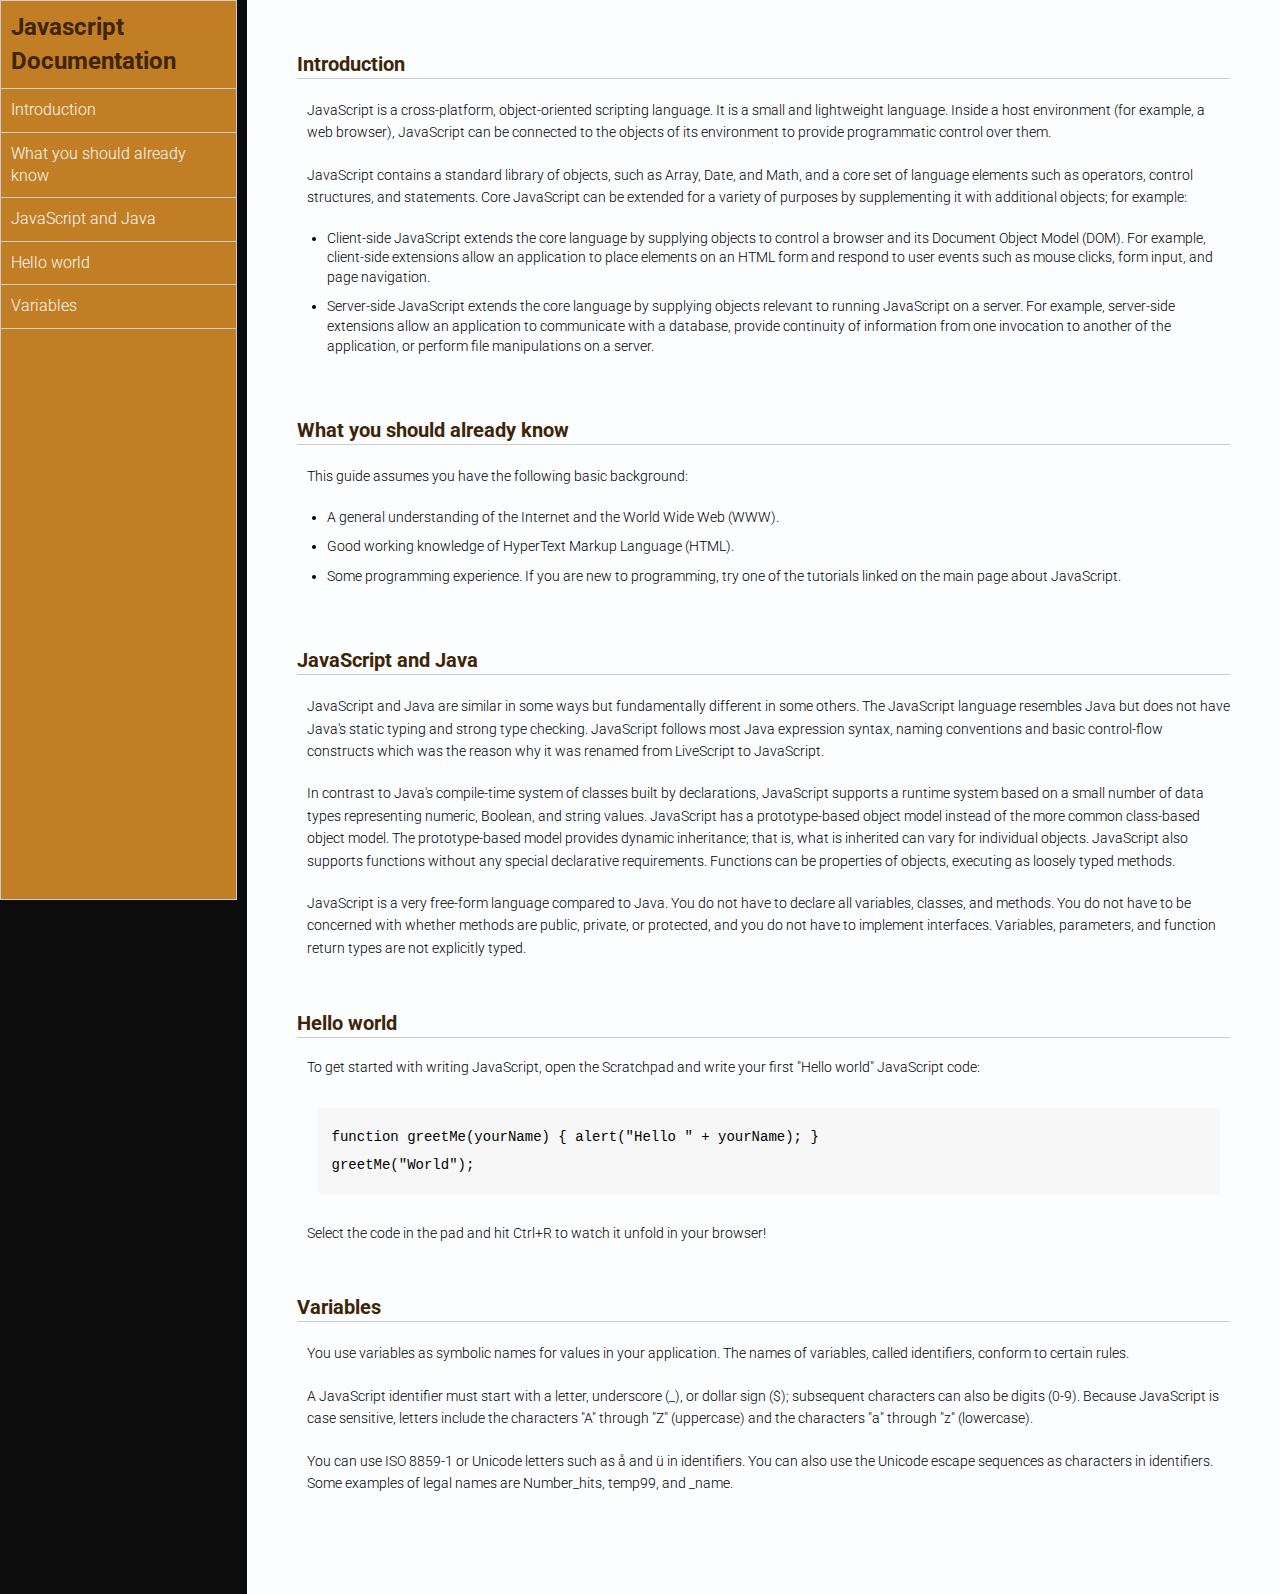
<file: Project-7/index.html>
<!DOCTYPE html>
<html lang="en">
  <head>
    <meta charset="UTF-8" />
    <meta http-equiv="X-UA-Compatible" content="IE=edge" />
    <meta name="viewport" content="width=device-width, initial-scale=1.0" />
    <title>Javascript Documentation</title>
    <link rel="stylesheet" href="style.css" />
    <link rel="stylesheet" href="style.css" />
  </head>
  <body>
    <header>
      <nav>
        <h1>Javascript Documentation</h1>
        <ul>
          <li><a href="#Introduction">Introduction</a></li>
          <li><a href="#What_you_should_already_know">What you should already know</a></li>
          <li><a href="#JavaScript_and_Java">JavaScript and Java</a></li>
          <li><a href="#Hello_world">Hello world</a></li>
          <li><a href="#Variables">Variables</a></li>
        </ul>
      </nav>
    </header>
    <main>
      <section id="Introduction">
        <h2>Introduction</h2>
        <article>
          <p>
            JavaScript is a cross-platform, object-oriented scripting language.
            It is a small and lightweight language. Inside a host environment
            (for example, a web browser), JavaScript can be connected to the
            objects of its environment to provide programmatic control over
            them.
          </p>

          <p>
            JavaScript contains a standard library of objects, such as Array,
            Date, and Math, and a core set of language elements such as
            operators, control structures, and statements. Core JavaScript can
            be extended for a variety of purposes by supplementing it with
            additional objects; for example:
          </p>
          <ul>
            <li>
              Client-side JavaScript extends the core language by supplying
              objects to control a browser and its Document Object Model (DOM).
              For example, client-side extensions allow an application to place
              elements on an HTML form and respond to user events such as mouse
              clicks, form input, and page navigation.
            </li>
            <li>
              Server-side JavaScript extends the core language by supplying
              objects relevant to running JavaScript on a server. For example,
              server-side extensions allow an application to communicate with a
              database, provide continuity of information from one invocation to
              another of the application, or perform file manipulations on a
              server.
            </li>
          </ul>
        </article>
      </section>
      <section id="What_you_should_already_know">
        <h2>What you should already know</h2>
        <article>
          <p>This guide assumes you have the following basic background:</p>

          <ul>
            <li>
              A general understanding of the Internet and the World Wide Web
              (WWW).
            </li>
            <li>Good working knowledge of HyperText Markup Language (HTML).</li>
            <li>
              Some programming experience. If you are new to programming, try
              one of the tutorials linked on the main page about JavaScript.
            </li>
          </ul>
        </article>
      </section>
      <section id="JavaScript_and_Java">
        <h2>JavaScript and Java</h2>
        <article>
          <p>
            JavaScript and Java are similar in some ways but fundamentally
            different in some others. The JavaScript language resembles Java but
            does not have Java's static typing and strong type checking.
            JavaScript follows most Java expression syntax, naming conventions
            and basic control-flow constructs which was the reason why it was
            renamed from LiveScript to JavaScript.
          </p>

          <p>
            In contrast to Java's compile-time system of classes built by
            declarations, JavaScript supports a runtime system based on a small
            number of data types representing numeric, Boolean, and string
            values. JavaScript has a prototype-based object model instead of the
            more common class-based object model. The prototype-based model
            provides dynamic inheritance; that is, what is inherited can vary
            for individual objects. JavaScript also supports functions without
            any special declarative requirements. Functions can be properties of
            objects, executing as loosely typed methods.
          </p>
          <p>
            JavaScript is a very free-form language compared to Java. You do not
            have to declare all variables, classes, and methods. You do not have
            to be concerned with whether methods are public, private, or
            protected, and you do not have to implement interfaces. Variables,
            parameters, and function return types are not explicitly typed.
          </p>
        </article>
      </section>
      <section id="Hello_world">
        <h2>Hello world</h2>
        <article>
          To get started with writing JavaScript, open the Scratchpad and write
          your first "Hello world" JavaScript code:
          <code
            >function greetMe(yourName) { alert("Hello " + yourName); }
            greetMe("World");
          </code>

          Select the code in the pad and hit Ctrl+R to watch it unfold in your
          browser!
        </article>
      </section>
      <section id="Variables">
        <h2>Variables</h2>
        <article>
          <p>
            You use variables as symbolic names for values in your application.
            The names of variables, called identifiers, conform to certain
            rules.
          </p>
          <p>
            A JavaScript identifier must start with a letter, underscore (_), or
            dollar sign ($); subsequent characters can also be digits (0-9).
            Because JavaScript is case sensitive, letters include the characters
            "A" through "Z" (uppercase) and the characters "a" through "z"
            (lowercase).
          </p>
          <p>
            You can use ISO 8859-1 or Unicode letters such as å and ü in
            identifiers. You can also use the Unicode escape sequences as
            characters in identifiers. Some examples of legal names are
            Number_hits, temp99, and _name.
          </p>
        </article>
      </section>
    </main>
  </body>
</html>
</file>
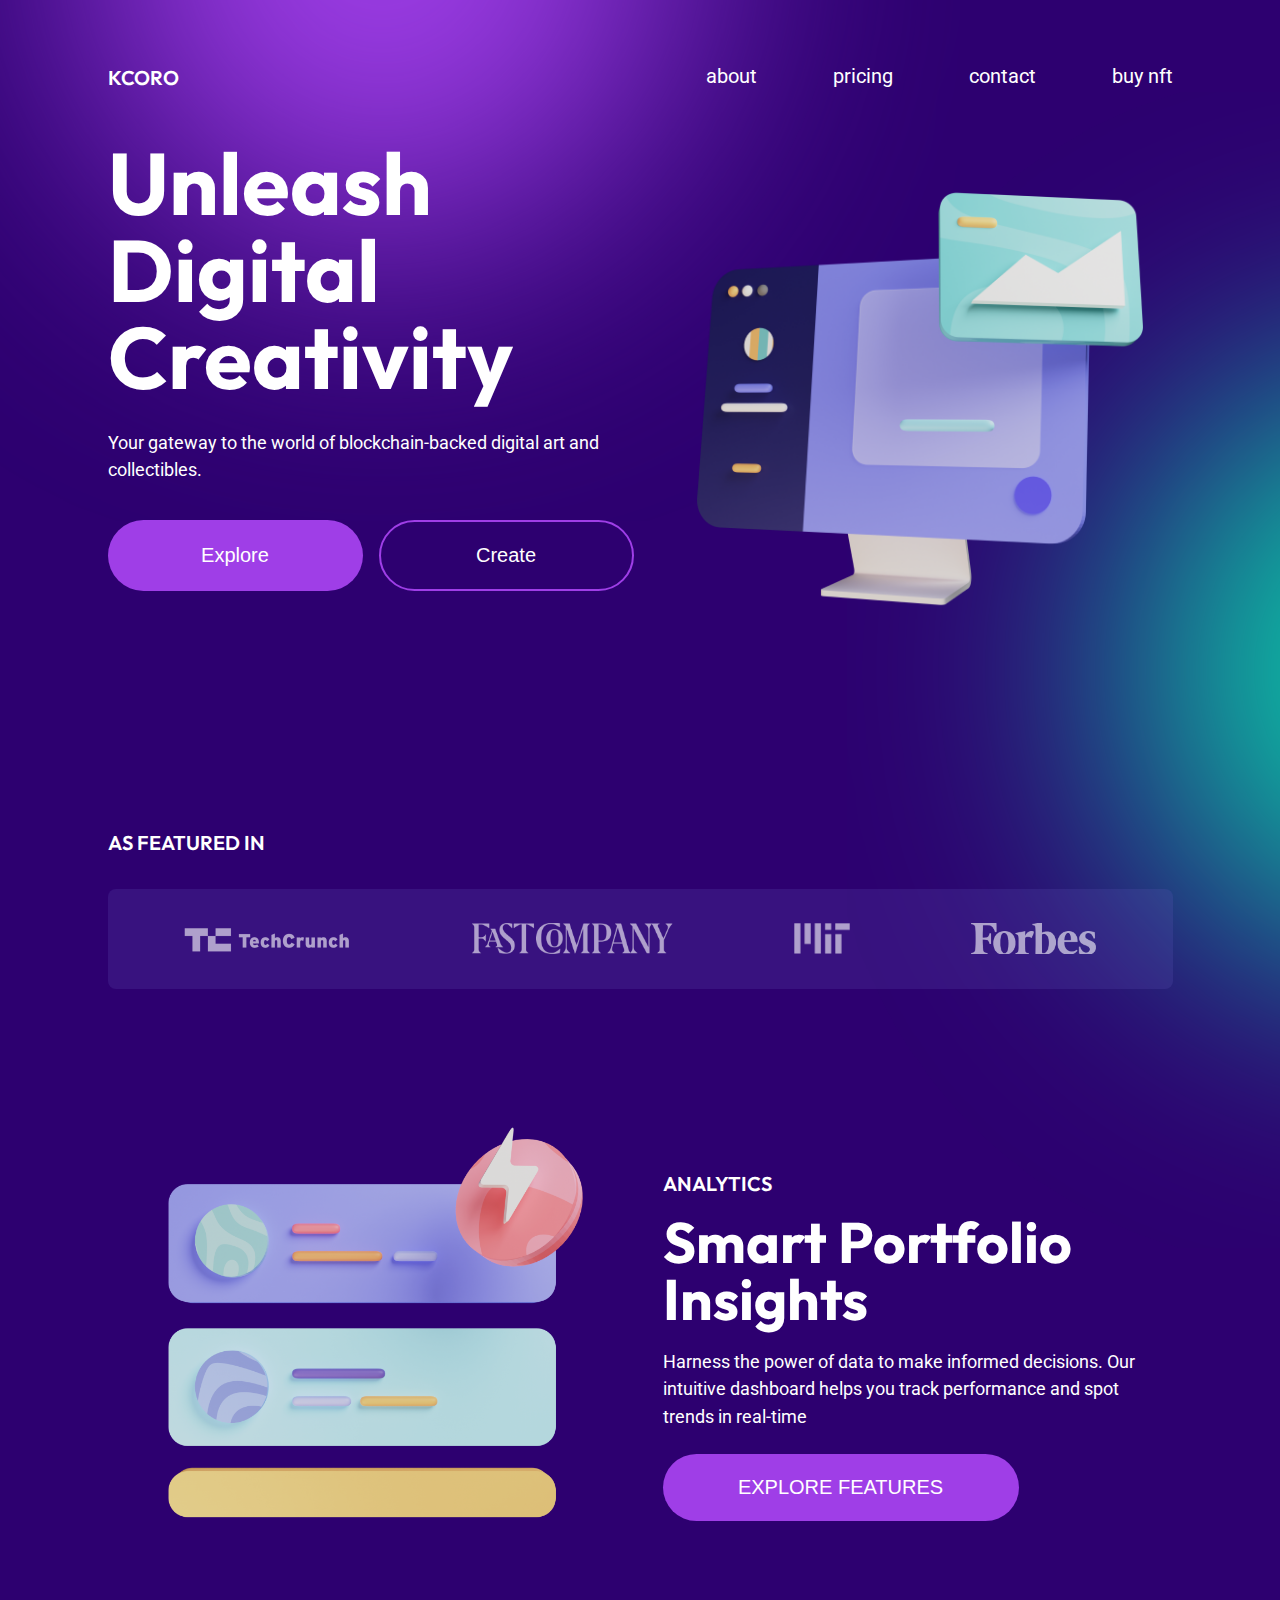
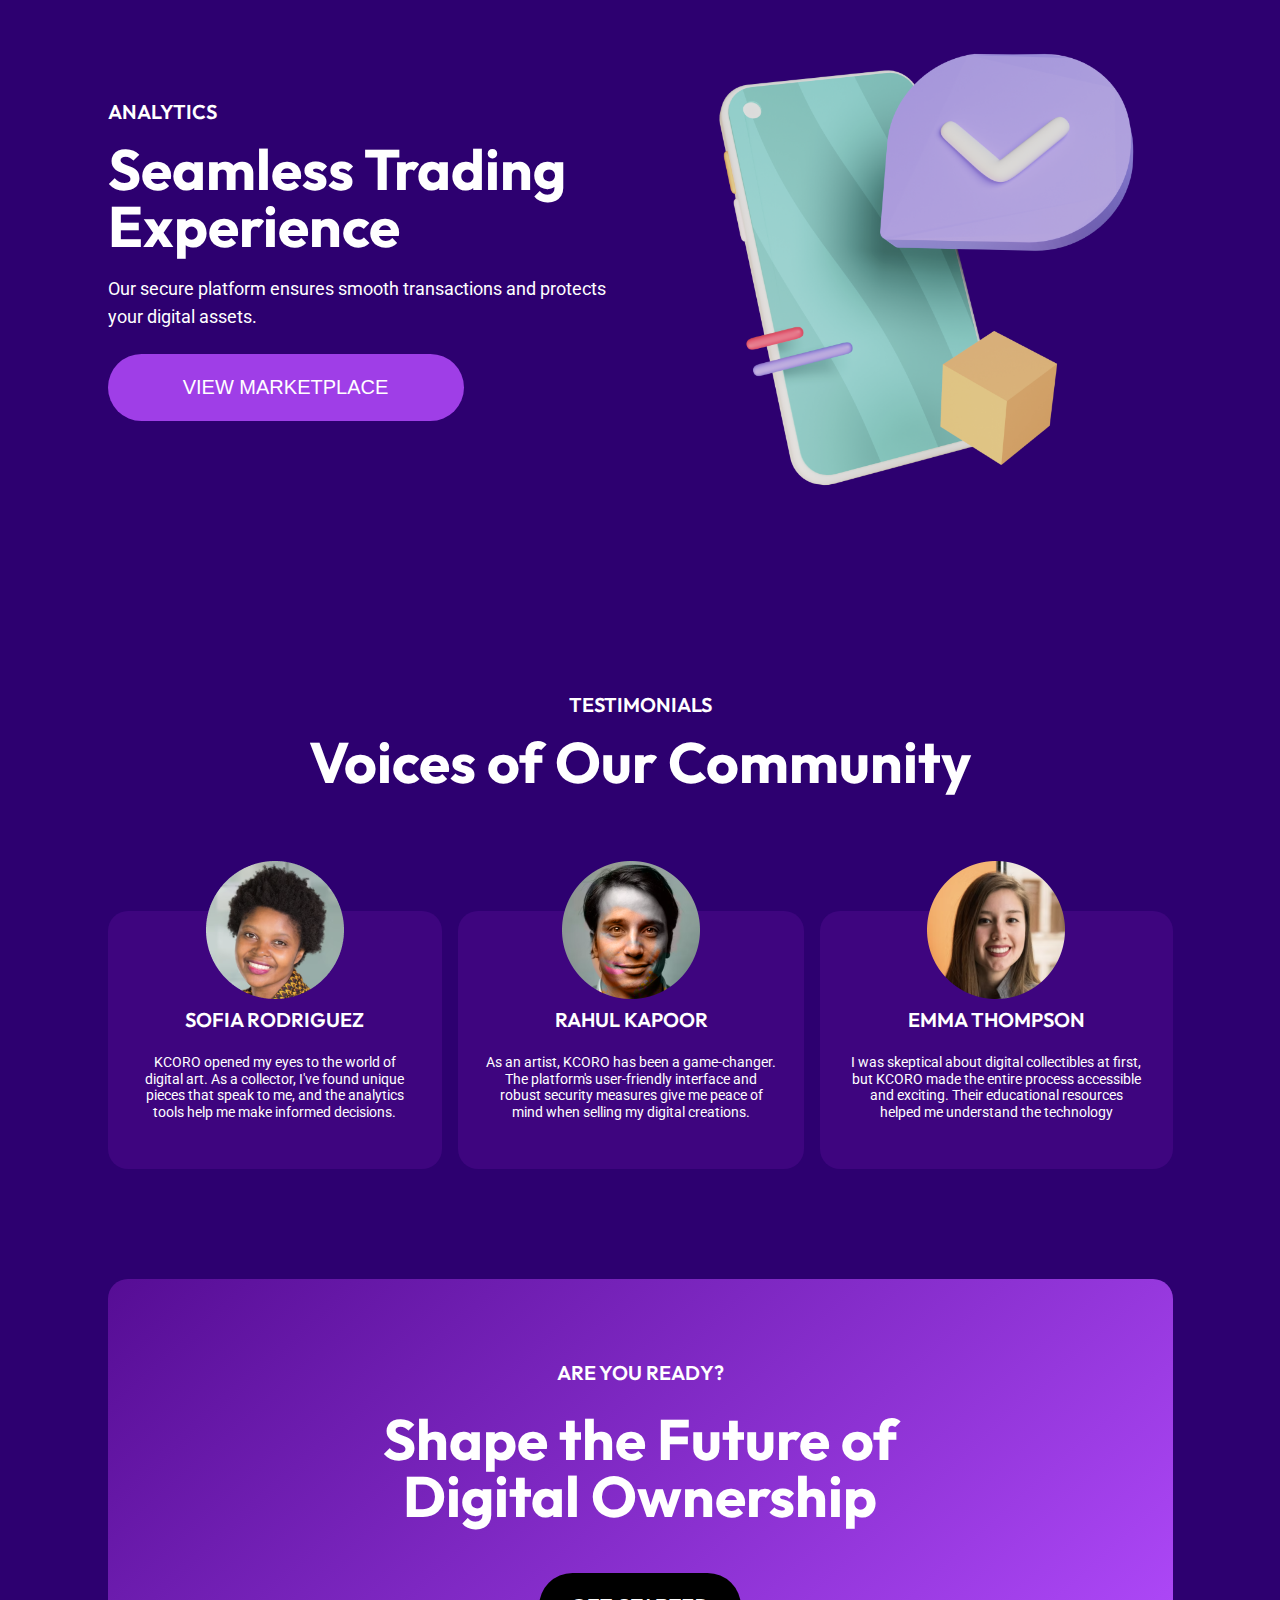
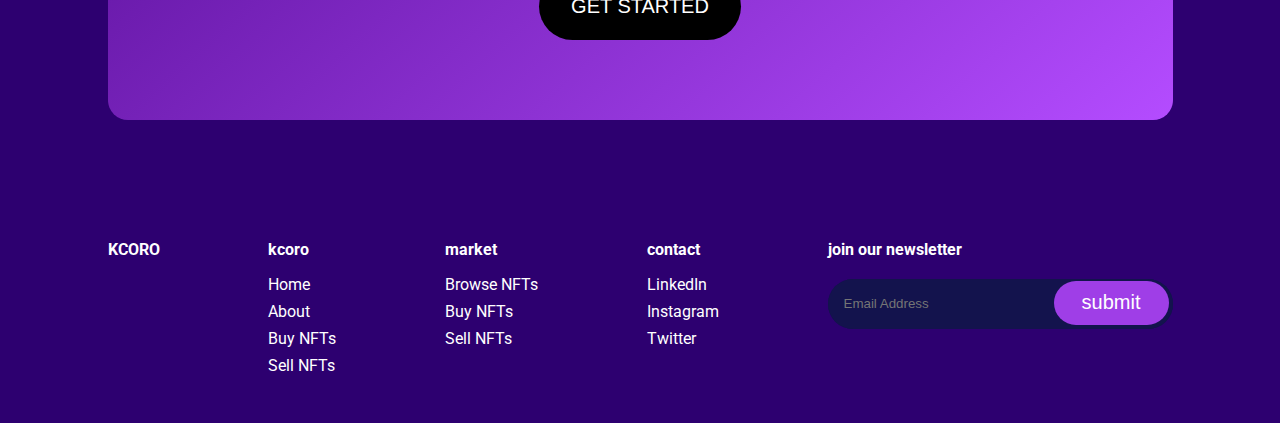
<file: Project-8/index.html>
<!DOCTYPE html>
<html lang="en">
  <head>
    <meta charset="UTF-8" />
    <meta name="viewport" content="width=device-width, initial-scale=1.0" />
    <title>KCORO - Website</title>
    <link rel="stylesheet" href="./style.css" />
  </head>
  <body>
    <div class="wrapper container">
      <nav>
        <div class="logo">
          <h3>KCORO</h3>
        </div>
        <ul>
          <li>
            <a href="#">about</a>
          </li>
          <li>
            <a href="#">pricing</a>
          </li>
          <li>
            <a href="#">contact</a>
          </li>
          <li>
            <a href="#">buy nft</a>
          </li>
        </ul>
      </nav>

      <!-- Hero Section  -->

      <section class="hero_section">
        <div class="content">
          <h1>Unleash Digital Creativity</h1>
          <p>
            Your gateway to the world of blockchain-backed digital art and
            collectibles.
          </p>
          <div class="btn_container">
            <button class="solid_btn">Explore</button>
            <button class="outline_btn">Create</button>
          </div>
        </div>
        <div class="image_container">
          <img src="./images/desktop.png" alt="hero image" />
        </div>
      </section>

      <!-- Brand Section -->

      <section class="brand_section">
        <h3>As Featured In</h3>
        <div class="brand_logos">
          <img src="./images/techcrunch.png" alt="techcrunch" />
          <img src="./images/fastcompany.png" alt="fastcompany" />
          <img src="./images/mit.png" alt="mit" />
          <img src="./images/forbes.png" alt="forbes" />
        </div>
      </section>

      <!-- Feature Section -->

      <section class="feature_section">
        <div class="image_container">
          <img src="./images/smart_insight.png" alt="Smart Insight" />
        </div>

        <div class="content">
          <h3>ANALYTICS</h3>
          <h2>Smart Portfolio Insights</h2>
          <p>
            Harness the power of data to make informed decisions. Our intuitive
            dashboard helps you track performance and spot trends in real-time
          </p>
          <button class="solid_btn">EXPLORE FEATURES</button>
        </div>
      </section>
      <section class="feature_section">
        <div class="content">
          <h3>ANALYTICS</h3>
          <h2>Seamless Trading Experience</h2>
          <p>
            Our secure platform ensures smooth transactions and protects your
            digital assets.
          </p>
          <button class="solid_btn">VIEW MARKETPLACE</button>
        </div>
        <div class="image_container">
          <img src="./images/phone.png" alt="Phone 3d" />
        </div>
      </section>

      <!-- Testimonial  Section  -->

      <section class="testimonial_section">
        <h3>testimonials</h3>
        <h2>Voices of Our Community</h2>

        <section class="testimonials">
          <div class="card">
            <div class="image_container">
              <img src="./images/sofia.png" alt="sofia" />
            </div>
            <h3>Sofia Rodriguez</h3>
            <p class="text-sm">
              KCORO opened my eyes to the world of digital art. As a collector,
              I've found unique pieces that speak to me, and the analytics tools
              help me make informed decisions.
            </p>
          </div>
          <div class="card">
            <div class="image_container">
              <img src="./images/rahul.png" alt="rahul" />
            </div>
            <h3>Rahul Kapoor</h3>
            <p class="text-sm">
              As an artist, KCORO has been a game-changer. The platform's
              user-friendly interface and robust security measures give me peace
              of mind when selling my digital creations.
            </p>
          </div>
          <div class="card">
            <div class="image_container">
              <img src="./images/emma.png" alt="emma" />
            </div>
            <h3>Emma Thompson</h3>
            <p class="text-sm">
              I was skeptical about digital collectibles at first, but KCORO
              made the entire process accessible and exciting. Their educational
              resources helped me understand the technology
            </p>
          </div>
        </section>
      </section>

      <!-- Ready  Section  -->

      <section class="ready_section">
        <h3>are you ready?</h3>
        <h2>
          Shape the Future of <br />
          Digital Ownership
        </h2>
        <button class="black_btn">Get Started</button>
      </section>

      <footer>
        <div class="logo">KCORO</div>

        <div class="links">
          <h4>kcoro</h4>

          <ul>
            <li>
              <a href="#">Home</a>
            </li>
            <li>
              <a href="#">About</a>
            </li>
            <li>
              <a href="#">Buy NFTs</a>
            </li>
            <li>
              <a href="#">Sell NFTs</a>
            </li>
          </ul>
        </div>
        <div class="links">
          <h4>market</h4>

          <ul>
            <li>
              <a href="#"> Browse NFTs</a>
            </li>
            <li>
              <a href="#"> Buy NFTs</a>
            </li>

            <li>
              <a href="#">Sell NFTs</a>
            </li>
          </ul>
        </div>
        <div class="links">
          <h4>contact</h4>
          <ul>
            <li>
              <a href="#">LinkedIn</a>
            </li>
            <li>
              <a href="#"> Instagram</a>
            </li>

            <li>
              <a href="#">Twitter</a>
            </li>
          </ul>
        </div>

        <div class="newsletter">
          <h4>join our newsletter</h4>

          <div class="input_container">
            <input type="text" placeholder="Email Address" />
            <button>submit</button>
          </div>
        </div>
      </footer>

      <div class="bottom_bar"></div>
    </div>
    <img class="grad_bg" src="./images/bg-grad.svg" alt="" />
  </body>
</html>
</file>
<file: Project-1/style.css>
*{
margin:0;
padding:0;
box-sizing: border-box;
}

.container{
    background-color: #123524;
    min-height: 100vh;
    border:10px solid #071f15;
}

.content{
    max-width: 900px;
    margin: 0 auto;
}

.main_section{
    margin-top: 10vh;
    display: flex;
    justify-content: space-between;
    align-items: center;
}

.main_section h1{
    font-size: 70px;
    font-weight: bold;
    color: #B6CBBD;
}

.main_section h2{
    font-size: 30px;
    font-weight: bold;
    color: aliceblue;
    text-align: center;
}

.main_img{
    border-radius: 10%;
    overflow: hidden;
    border:2px solid white;
    max-width: 100%;
    height: 250px;
    box-shadow: -02px -3px 5px rgb(47, 255, 245);
}
.main_img img{
    width: 300px;
    height: 250px;
}

h3{
    font-weight: bold;
    font-size: 30px;
    padding: 20px 0px 8px 0px ;
    text-decoration: underline;
    color: #3E7B27;
}

h4{
    font-weight: bold;
    font-size: 20px;
    padding: 8px 0px 8px 0px;
    color: #85A947;
}

p{
    font-size: 20px;
    font-weight: lighter;
    padding-bottom: 8px;
    color: #EFE3C2;
}

footer p{
    text-align: center;
    padding: 10px 0px 7px 10px;
    margin-right: 20px;
}
footer a {
    color: rgb(252, 33, 17);
}

@media (max-width:786px) {

    .main_section{
        display: flex;
        flex-wrap: wrap;
        justify-content: center;
        gap: 20px;
    }
    .main_section h1 {
        font-size: 35px;
    }

    .main_section h2 {
        font-size: 18px;
        margin-top: 5px;
    }

    .bio h3,h4{
        display: flex;
        flex-direction: column;
        align-items: center;
    }

    .bio h3 {
        font-size: 20px;
        box-shadow: 0px 4px 5px rgb(138, 243, 17);
        border-top: 2px solid rgb(138, 243, 17);
        padding-bottom: 20px ;
        text-decoration: none;
    }

    .bio h4 {
        font-size: 16px;
        padding-top: 20px;
        text-decoration: underline;
    }

    .bio p {
        display: flex;
        font-size: 13px;
        margin: 6px;
        text-align: center;
        word-spacing: 0px;
        padding-top: 20px;
    }

    #first{
        margin-top: 30px;
    }

    .main_img{
        box-shadow: -02px -3px 5px rgb(47, 255, 245);
        transition: 0.1s ease-in-out;
    }

    .main_img:hover {
        transform: scale(1.1);
        transition: 0.1s ease-in-out;
    }
}
</file>
<file: Project-2/style.css>
*{
    margin: 0;
    padding: 0;
    box-sizing: border-box;  
}

.container{
    display: flex;
    justify-content: center;
    align-items: center;
    height: 100vh;
    background-color:#fbfcfc;
}

.form_box{
    max-width: 600px;
    padding: 20px;
    margin: 20px;
    background-color: rgb(246, 245, 247);
    box-shadow: 4px 5px 8px rgba(10, 10, 10 ,0.64);
    border-radius: 10px;
    height: 90%;
}

.title_small{
    font-size: 15px;
}

.form_container{
    display: grid;
    grid-template-columns: repeat(auto-fit,minmax(200px,1fr));
    gap: 20px;
    margin-top: 20px;
}

.form_content{
    display: flex;
    flex-direction: column;
}

label{
    font-size: 15px;
    margin-bottom: 5px;
}

input,textarea,select{
    border-radius: 4px;
    padding: 6px 10px;
    border: 1px solid gray;
    font-size: 15px;
}

input:focus{
    outline-color:green;
}

.btn{
    display: flex;
    justify-content: flex-end;
    margin-top: 20px;
}

button{
    border: transparent solid 2px;
    background-color: red;
    border-radius: 6px;
    color: aliceblue;
    padding: 5px 10px;
    transition: 0.3s ease-in;
}

button:hover{
    background-color: rgb(88, 182, 26);
    border: 2px solid rgb(24, 255, 3);
    color: white;
    transition: 0.3s ease-out;
    cursor: pointer;
}

.textarea_content{
    grid-column: 1 / span 2;
}

textarea{
    width: 100%;
}

@media (max-width:460px){
    .textarea_content{
        grid-column: 1 / span 1;
    }
    .container{
        height: 100%;
    }
}
</file>
<file: Project-3/style.css>
* {
  margin: 0;
  padding: 0;
}

html,
body {
  height: 100%;
  margin: 0;
  font-size: 15px;
  font-weight: 700;
  line-height: 1.9em;
}

.img1{
  background-image: url("img-1.jpg");
  background-repeat: no-repeat;
  background-size: cover;
  background-position: center;
  position: relative;
height: 100vh;
width: 100%;
  background-attachment: fixed;
}

.img2{
    background-image: url("img-2.jpg");
    background-repeat: no-repeat;
    background-size: cover;
    background-position: center;
    position: relative;
    height: 100vh;
    width: 100%;
    background-attachment: fixed;
}

.img3{
    background-image: url("img-3.jpg");
    background-repeat: no-repeat;
    background-size: cover;
    background-position: center;
    position: relative;
    height: 100vh;
    width: 100%;
    background-attachment: fixed;
}

.img4{
    background-image: url("img-4.jpg");
    background-repeat: no-repeat;
    background-size: cover;
    background-position: center;
    position: relative;
    height: 100vh;
    width: 100%;
    background-attachment: fixed;
}

.img5{
    background-image: url("img-5.jpg");
    background-repeat: no-repeat;
    background-size: cover;
    background-position: center;
    position: relative;
    height: 100vh;
    width: 100%;
    background-attachment: fixed;
}

.img6{
    background-image: url("img-6.jpg");
    background-repeat: no-repeat;
    background-size: cover;
    background-position: center;
    position: relative;
    height: 100vh;
    width: 100%;
    background-attachment: fixed;
}

.img7{
    background-image: url("img-7.png");
    background-repeat: no-repeat;
    background-size: cover;
    background-position: center;
    position: relative;
    height: 100vh;
    width: 100%;
    background-attachment: fixed;
}

.img8{
    background-image: url("img-8.jpg");
    background-repeat: no-repeat;
    background-size: cover;
    background-position: center;
    position: relative;
    height: 100vh;
    width:100%;
    background-attachment: fixed;

}

.img9{
    background-image: url("img-9.webp");
    background-repeat: no-repeat;
    background-size: cover;
    background-position: center;
    position: relative;
    height: 100vh;
    width: 100%;
    background-attachment: fixed;}

    .img10{
        background-image: url("img-10.jpg");
        background-repeat: no-repeat;
        background-size: cover;
        background-position: center;
        position: relative;
        height: 100vh;
        width: 100%;
        background-attachment: fixed;}

.imgtext {
    position: absolute;
    top: 50%;
    width: 100%;
    text-align: center;
    color: aliceblue;
    text-transform: capitalize;
    letter-spacing: 8px;
    font-size: 30px;
}

.imgbg1{
    color: rgb(234 224 224 / 63%);
    font-size: 70px;
    text-shadow:3px 6px 10px #000000;
    font-family: Cambria, Cochin, Georgia, Times, 'Times New Roman', serif;
}

.texta1{
    padding: 50px 80px;
    text-align: center;
    background-color: #2d3638;
    color: azure;
    text-shadow:3px 6px 10px black;
    border-right: 3px solid white;
    border-left: 3px solid white;



}

.texta1 h2{
    font-size: 40px;
    font-weight: bold;
    margin-bottom: 10px;
    letter-spacing: 4px;
    color:#00f1f1cf;
    text-shadow:3px 6px 10px black;
}

.footer{
    font-size: 20px;
    letter-spacing: 0px;
}

@media ( max-width:786px){

    .imgbg1{
        font-size: 40px;
        line-height: 4rem;
    }

    .img1 ,.img2 , .img3 , .img4 , .img5 , .img6 ,.img7, .img8 ,.img9 ,.img10 {
        width: 100%;
        height: 100%
    }

    .texta1{
        padding: 20px;
        line-height: 15px;
        padding-top: 40px;

    }

    .texta1 h2{
        font-size: 20px;
        padding-bottom: 10px;
    }

    .texta1 p {
        font-size: 10px;
        text-align: center;
    }

    .footer{
        font-size: 20px;
    }

}
</file>
<file: Project-4/style.css>
* {
  margin: 0;
  padding: 0;
  box-sizing: border-box;
}

html,
body {
  line-height: 1.4;
  font-weight: 300;
}

.herosection {
  background-image: url("img-1.jpg");
  min-height: 100vh;
  background-position: center;
  background-size: cover;
  background-repeat: no-repeat;
}

.textarea h2,
h3 {
  max-width: 900px;
  color: rgb(252, 246, 246);
  margin: 0 auto;
  font-size: 50px;
  text-shadow: 3px 4px 10px rgb(10, 245, 245);
  font-family: Verdana, Geneva, Tahoma, sans-serif;
}

.textarea h2 {
  padding-top: 150px;
}

.textarea h3 {
  padding-top: 10px;
}

.blackbox {
  background-color: black;
  padding: 15px;
  box-shadow: 3px 4px 20px beige;
}

.blackbox h2 {
  color: aliceblue;
  font-size: 70px;
  font-weight: 400;
  text-align: center;
  text-shadow: 3px 4px 10px rgb(168, 27, 2);
}

.blackbox span {
  font-weight: bold;
  font-size: 80px;
  text-shadow: 3px 4px 10px rgb(194, 9, 201);
}

.works {
  display: flex;
  padding: 40px;
  justify-content: center;
  gap: 30px;
  background-color:#323b32f0;
  flex-wrap: wrap; /* Allow wrapping of cards */
}

.cards {
  max-width: 300px;
  border-radius: 10px;
  box-shadow: 3px 5px 6px rgb(45, 241, 255);
  height: auto; /* Allow height to adjust based on content */
  padding: 20px;
  background-color: rgba(255, 255, 255, 0.945);
  font-size: 15px;
  transition: 0.2s ease-in-out;
}

.img-container img {
  width: 100%; /* Make image responsive */
  height: auto; /* Maintain aspect ratio */
}

.cards:hover {
  transform: scale(1.1); /* Use transform instead of scale */
  box-shadow: 3px 5px 6px rgb(214, 200, 211);
  transition: 0.2s ease-in-out;
}

.bottom-section {
  display: flex;
  flex-direction: row;
  justify-content: center;
  margin: 0 auto;
  height: auto; /* Allow height to adjust based on content */
}

.contact,
.about {
  padding: 20px;
  color: white;
}

.contact {
  background-color: rgb(233, 111, 30);
}

.about {
  background-color: rgb(27, 97, 15);
}

.bottom-section h2 {
  font-weight: bold;
  font-size: 40px;
  font-family: Verdana, Geneva, Tahoma, sans-serif;
  text-shadow: 3px 4px 5px rgb(29, 26, 26);
}

.bottom-section p {
  font-weight: bold;
  font-size: 17px;
  text-shadow: 3px 4px 5px rgb(29, 26, 26);
}

footer {
  background-color: black;
  padding: 40px;
  color: white;
  text-align: center;
}

@media (max-width: 786px) {
  .herosection {
    min-height: 50vh;
  }

  .textarea h2,
  h3 {
    text-align: center;
    font-size: 30px;
    min-width: 200px;
  }

  .blackbox h2 {
    font-size: 25px;
  }

  .blackbox span {
    font-size: 30px;
  }

  .works {
    display: grid;
  }
  .bottom-section {
    display: flex;
    flex-direction: column;
  }
.cards{
  transition: 0.2s ease-in-out;
  margin: 10px;
}

.cards:hover {
  transform: scale(1.1); /* Use transform instead of scale */
  transition: 0.2s ease-in-out;
}

}
</file>
<file: Project-7/style.css>
@import url("https://fonts.googleapis.com/css2?family=Roboto:ital,wght@0,100;0,300;0,500;0,700;0,900;1,100;1,300;1,400;1,500;1,700;1,900&display=swap");

* {
  margin: 0;
  padding: 0;
  box-sizing: border-box;
}

html,
body {
  font-family: "Roboto", sans-serif;
  font-weight: 300;
  line-height: 1.4;
  scroll-behavior: smooth;
}

a {
  text-decoration: none;
}

body {
  display: flex;
  gap: 10px;
  background-color: rgb(12, 12, 12);
}

header {
  border: 1px solid #ccc;
  height: 100vh;
  position: sticky;
  top: 0;
  background-color: rgb(194, 126, 37);
}

nav a {
color: rgb(250, 250, 250);
}

nav h1 {
  font-size: 1.5rem;
  font-weight: bold;
  padding: 10px;
  color: rgb(61, 37, 5);
  border-bottom: 1px solid #ccc;
}

nav ul {
  list-style: none;
}

nav ul li {
  border-bottom: 1px solid #ccc;
  padding: 10px;
  color: rgb(253, 250, 250);
}

nav ul li:hover {
  background: #9cd402;
  transition: 0.3s ease-in-out;
}

main {
  padding: 50px;
  background-color: rgb(251, 253, 255);
}

main h2{
color: rgb(61, 37, 5);
font-weight: bold;
}

section {
  margin-bottom: 50px;
  scroll-margin: 50px;
}

section article {
  max-width: 1200px;
  font-size: 14px;
}

section h2 {
  font-size: 20px;
  border-bottom: 1px solid #ccc;
  margin-bottom: 20px;
}

section article {
  margin-left: 10px;
  display: flex;
  flex-direction: column;
  gap: 20px;
}

section article ul {
  margin-left: 20px;
}

section article ul li {
  margin-bottom: 10px;
}

section article p {
  font-size: 14px;
  line-height: 1.6;
}

code {
  display: block;
  text-align: left;
  white-space: pre-line;
  line-height: 2;
  background-color: #f7f7f7;
  padding: 15px;
  margin: 10px;
  border-radius: 5px;
}

@media (max-width: 786px) {
  body {
    flex-direction: column;
  }

  header {
    height: auto; 
    z-index: 10;
    font-size: 15px;
    }

  nav ul {
    padding: 0; 
  }

  nav ul li {
    padding: 15px; 
  }

  main {
    padding: 20px;
    z-index: 0; 
  }

  section {
    margin-bottom: 30px; 
  }

  section h2 {
    font-size: 18px; 
  }

  section article {
    margin-left: 0; 
  }
}
</file>
<file: Project-8/style.css>
@import url("https://fonts.googleapis.com/css2?family=Cabin:ital,wght@0,400..700;1,400..700&family=Outfit:wght@100..900&family=Roboto:ital,wght@0,100;0,300;0,400;0,500;0,700;0,900;1,100;1,300;1,400;1,500;1,700;1,900&display=swap");

:root {
  --font-heading: "Outfit", sans-serif;
  --font-body: "Roboto", sans-serif;
  --bg-color: #2d0070;
  --foreground-color: white;
  --primary-color: #9f3ee7;
}

* {
  margin: 0;
  padding: 0;
  box-sizing: border-box;
}

html,
body {
  font-family: var(--font-body);
  background-color: var(--bg-color);
  color: white;
}

h1 {
  font-size: 87px;
  font-family: var(--font-heading);
}

h2 {
  font-size: 57px;
  line-height: 1;
  font-family: var(--font-heading);
}

h3 {
  font-size: 20px;
  line-height: 27.5px;
  letter-spacing: 10%;
  font-weight: 600;
  text-transform: uppercase;
  font-family: var(--font-heading);
}

p {
  font-size: 18px;
  line-height: 27.5px;
  font-family: var(--font-body);
}

li {
  font-size: 20px;
  color: white;
  font-family: var(--font-body);
}

a {
  text-decoration: none;
  color: white;
  transition: 0.3s ease-in-out;

  &:hover {
    text-decoration: underline;
  }
}

.text-md {
  font-size: 16px;
  font-family: var(--font-body);
}

.text-sm {
  font-size: 14px;
  line-height: 120%;
  font-family: var(--font-body);
}

button {
  padding: 22px 32px;
  font-size: 20px;
  border-radius: 9999px;
}

.solid_btn {
  background-color: var(--primary-color);
  color: white;
  border: none;
}

.outline_btn {
  background-color: transparent;
  color: white;
  border: 2px solid var(--primary-color);
}
.black_btn {
  background-color: black;
  color: white;
  border: none;
}

/* Nav Section */

.container {
  max-width: 1065px;
  margin: 0 auto;
}

nav {
  display: flex;
  margin-top: 64px;
  margin-bottom: 48px;
  justify-content: space-between;

  ul {
    display: flex;
    list-style: none;

    gap: 76px;
  }
}

/* Hero Section */

.hero_section {
  display: flex;

  .content {
    flex: 1;
    h1 {
      line-height: 1;
    }
    p {
      margin-top: 28px;
    }
  }

  .btn_container {
    margin-top: 36px;
    display: flex;
    gap: 16px;
    button {
      width: 255px;
    }
  }

  .image_container {
    flex: 1;
  }
  .image_container img {
    width: 100%;
  }
}

/* Brand Section */

.brand_section {
  margin-top: 160px;
  .brand_logos {
    height: 100px;
    display: flex;
    align-items: center;
    padding: 19px 76px;
    gap: 16px;
    margin-top: 32px;
    justify-content: space-between;
    border-radius: 8px;
    background-color: rgba(99, 88, 189, 0.2);
  }

  .brand_logos img {
    &:first-child {
      height: 100%;
    }

    height: 50%;
  }

  margin-bottom: 100px;
}

/* Features Section */

.feature_section {
  display: flex;
  align-items: center;
  gap: 45px;
  .image_container {
    flex: 1;
  }
  .image_container img {
    width: 100%;
  }

  .content {
    flex: 1;

    h2 {
      margin-top: 16px;
      margin-bottom: 20px;
    }

    button {
      margin-top: 24px;
      min-width: 356px;
    }
  }
}

/* Testimonial Section */

.testimonial_section {
  text-align: center;
  margin-top: 174px;
  h2 {
    margin-top: 16px;
  }
  .testimonials {
    margin-top: 120px;
    margin-bottom: 110px;
    display: flex;
    gap: 16px;
    .card {
      display: flex;
      flex-direction: column;
      justify-content: center;
      padding-top: 95px;
      padding-bottom: 48px;
      padding-left: 28px;
      padding-right: 28px;
      position: relative;
      background: #3e057f;
      border-radius: 20px;
      gap: 20px;
      .image_container {
        position: absolute;
        top: -50px;
        left: 50%;
        transform: translateX(-50%);
        width: 138px;
      }

      .image_container img {
        height: 138px;
        width: 138px;
      }
    }
  }
}

/* Ready Section */

.ready_section {
  display: flex;
  flex-direction: column;
  justify-content: center;
  text-align: center;
  background: linear-gradient(318deg, #b44cff 0%, #560d95 100%);
  height: 441px;
  border-radius: 20px;
  h2 {
    margin-top: 24px;
    margin-bottom: 48px;
  }
  button {
    max-width: 255px;
    margin: 0 auto;
    text-transform: uppercase;
  }
}

/* Footer  */

footer {
  display: flex;
  margin-top: 120px;
  margin-bottom: 48px;
  font-size: 16px;
  justify-content: space-between;
  .logo {
    font-weight: bold;
  }
  .links {
    ul {
      margin-top: 16px;
      list-style: none;
      display: flex;
      gap: 8px;
      flex-direction: column;
      li {
        font-size: 16px;
      }
    }
  }
  .newsletter {
    .input_container {
      margin-top: 20px;
      width: 345px;
      background: #13134d;
      position: relative;
      border-radius: 9999px;
      input {
        border-radius: 9999px;
        padding: 0 16px;
        height: 50px;
        background: #13134d;
        width: 100%;
        border: none;
      }
      button {
        position: absolute;
        right: 4px;
        border-radius: 9999px;
        padding: 0;
        margin-top: 2px;
        background: var(--primary-color);
        border: none;
        color: white;
        width: 115px;
        height: 44px !important;
      }
    }
  }
}

.wrapper {
  overflow: hidden;
  z-index: 10;
  position: relative;
}

.grad_bg {
  position: absolute;
  top: 0;
  width: 100%;
  z-index: 1;
}
</file>
